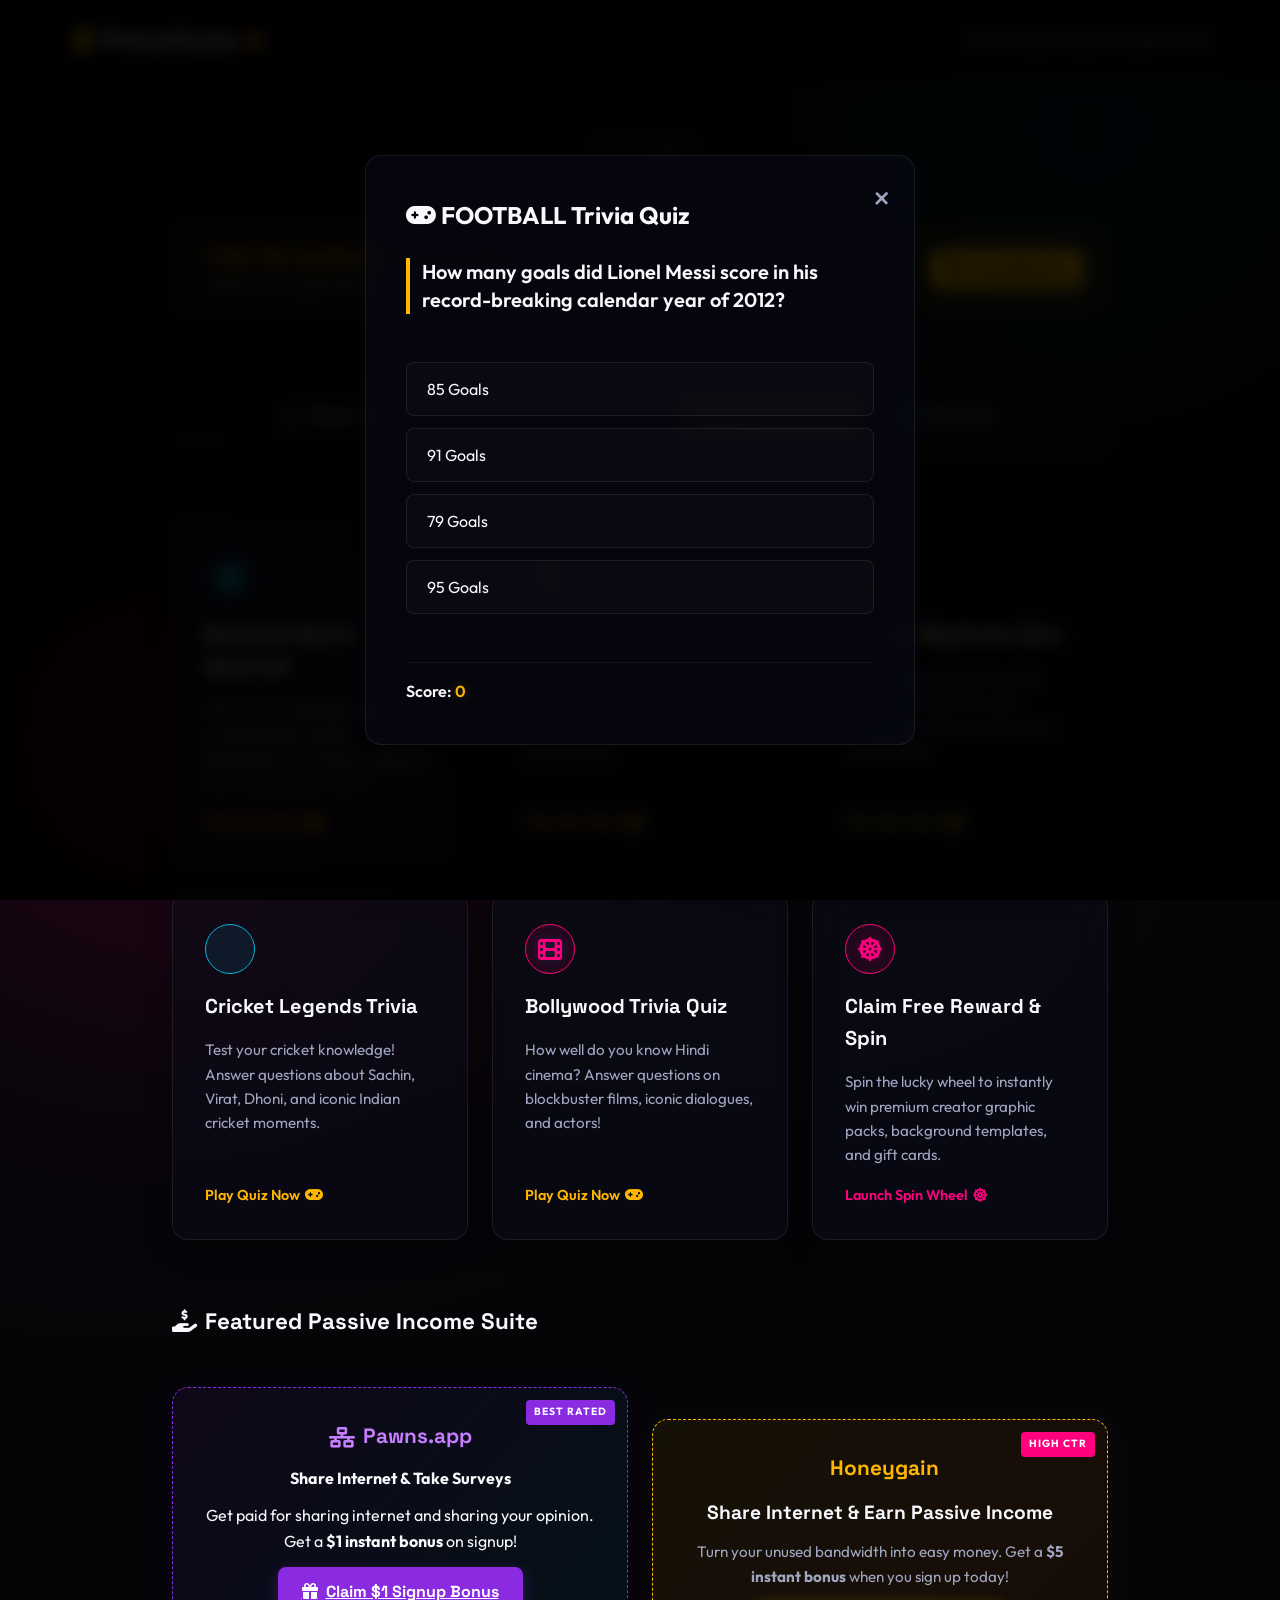
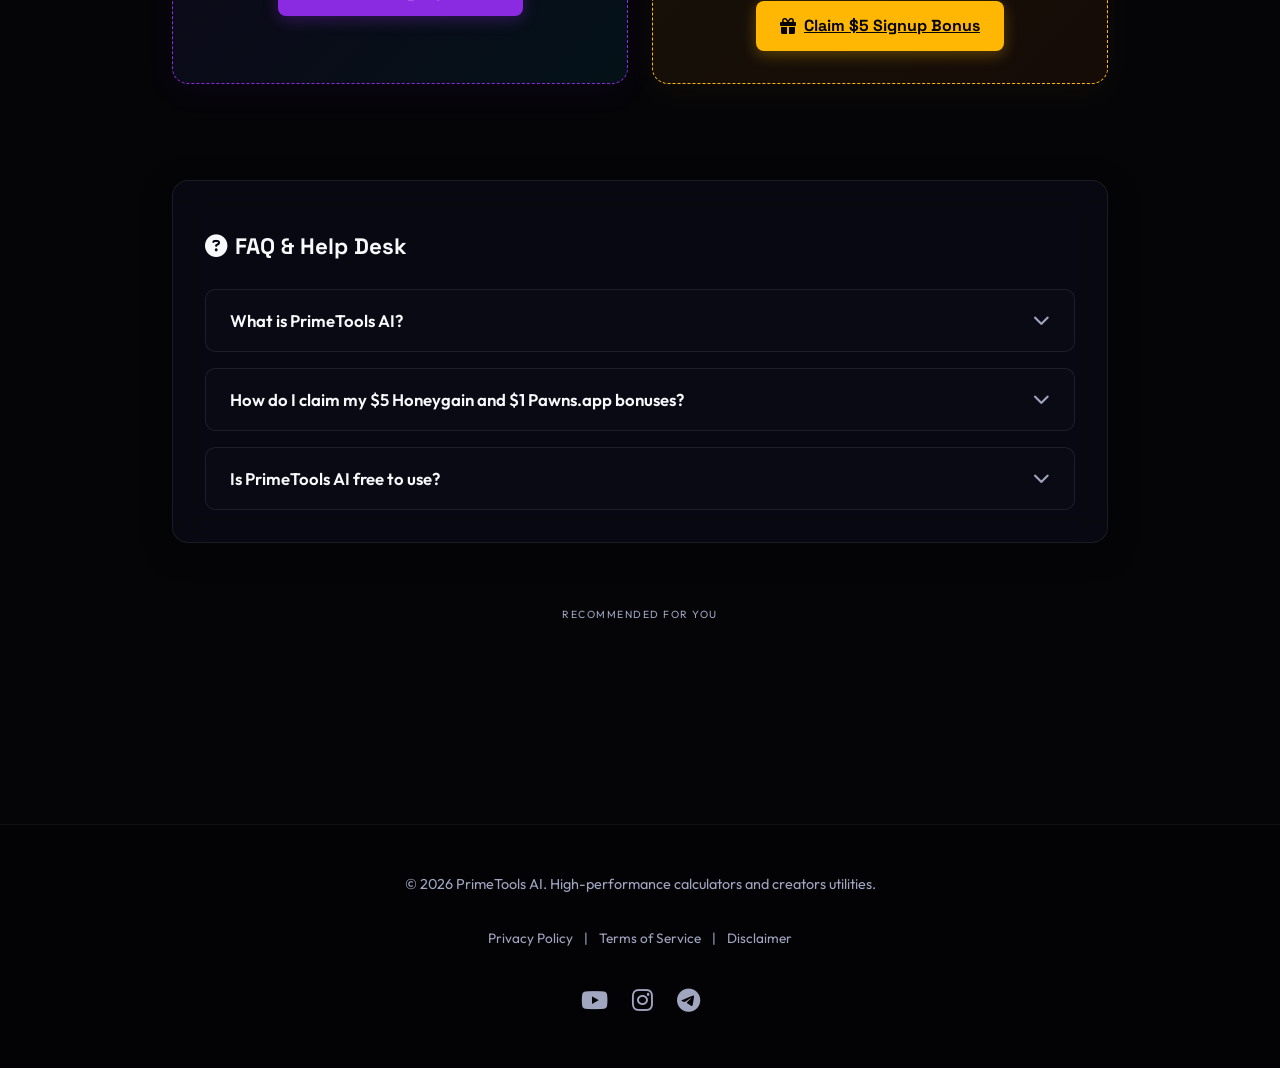
<file: index.html>
<!DOCTYPE html>
<html lang="en">
<head>
  <meta charset="UTF-8">
  <meta name="viewport" content="width=device-width, initial-scale=1.0">
  <title>PrimeTools AI - Wealth Calculators, AI Creator Tools & Quizzes</title>
  <meta name="description" content="Calculate your future investments, generate viral social media content, and test your knowledge with interactive trivia quizzes.">
  <!-- Google Fonts -->
  <link rel="preconnect" href="https://fonts.googleapis.com">
  <link rel="preconnect" href="https://fonts.gstatic.com" crossorigin>
  <link href="https://fonts.googleapis.com/css2?family=Outfit:wght@400;500;600;700;800&family=Space+Grotesk:wght@400;500;600;700&display=swap" rel="stylesheet">
  <!-- Icons -->
  <link rel="stylesheet" href="https://cdnjs.cloudflare.com/ajax/libs/font-awesome/6.4.0/css/all.min.css">
  <link rel="stylesheet" href="style.css">
</head>
<body>

  <!-- Neon Glowing Background Shapes -->
  <div class="neon-glow glow-blue"></div>
  <div class="neon-glow glow-pink"></div>
  <div class="neon-glow glow-amber"></div>

  <!-- Sticky Side Banners (Left & Right) -->
  <div class="sticky-ad-left">
    <span class="adsterra-badge">AD</span>
    <div class="side-ad-wrapper">
      <script>
        atOptions = {
          'key' : '234349c661143684049f8d5091c6eefd',
          'format' : 'iframe',
          'height' : 90,
          'width' : 728,
          'params' : {}
        };
      </script>
      <script src="https://www.highperformanceformat.com/234349c661143684049f8d5091c6eefd/invoke.js"></script>
    </div>
  </div>
  <div class="sticky-ad-right">
    <span class="adsterra-badge">AD</span>
    <div class="side-ad-wrapper">
      <script>
        atOptions = {
          'key' : '234349c661143684049f8d5091c6eefd',
          'format' : 'iframe',
          'height' : 90,
          'width' : 728,
          'params' : {}
        };
      </script>
      <script src="https://www.highperformanceformat.com/234349c661143684049f8d5091c6eefd/invoke.js"></script>
    </div>
  </div>

  <!-- Header -->
  <header>
    <div class="header-container">
      <div class="logo">
        <i class="fa-solid fa-bolt logo-spark"></i>
        <span>PrimeTools <span class="accent-text">AI</span></span>
      </div>
      <div class="header-tagline">The Ultimate Creator & Wealth Toolkit</div>
    </div>
  </header>

  <main class="main-container">

    <!-- Adsterra Leaderboard Banner (728x90) -->
    <div class="adsterra-banner-slot" style="margin-bottom: 1rem;">
      <span class="adsterra-badge">ADVERTISEMENT</span>
      <div style="text-align: center; width: 100%; overflow: hidden;">
        <script>
          atOptions = {
            'key' : '234349c661143684049f8d5091c6eefd',
            'format' : 'iframe',
            'height' : 90,
            'width' : 728,
            'params' : {}
          };
        </script>
        <script src="https://www.highperformanceformat.com/234349c661143684049f8d5091c6eefd/invoke.js"></script>
      </div>
    </div>

    <!-- Honeygain Premium Leaderboard Banner -->
    <div class="honeygain-leaderboard">
      <div class="hg-leaderboard-content">
        <div class="hg-lb-left">
          <i class="fa-solid fa-bee hg-bee-icon" style="color: var(--accent-gold); font-size: 1.5rem;"></i>
          <div>
            <h3>Start Earning Passive Income Today</h3>
            <p>Share your unused internet with Honeygain & get paid automatically.</p>
          </div>
        </div>
        <a href="https://join.honeygain.com/YASHDBFA19" target="_blank" class="btn btn-honeygain btn-sm">
          <i class="fa-solid fa-gift"></i> Claim $5 Bonus
        </a>
      </div>
    </div>

    <!-- Interactive Navigation Tabs -->
    <div class="tabs-container">
      <button class="tab-btn active" onclick="switchTab('wealth')">
        <i class="fa-solid fa-chart-line"></i> Wealth Planners
      </button>
      <button class="tab-btn" onclick="switchTab('creator')">
        <i class="fa-solid fa-wand-magic-sparkles"></i> AI Creator Tools
      </button>
      <button class="tab-btn" onclick="switchTab('quizzes')">
        <i class="fa-solid fa-gamepad"></i> Trivia Quizzes
      </button>
      <button class="tab-btn" onclick="switchTab('fifa')">
        <i class="fa-solid fa-futbol"></i> FIFA Zone
      </button>
    </div>

    <!-- TAB CONTENT: WEALTH PLANNERS -->
    <div id="wealth-tab" class="tab-content active">
      <!-- Tab Banner Ad (728x90) -->
      <div class="adsterra-tab-banner" style="margin-bottom: 1.5rem; text-align: center;">
        <script>
          atOptions = {
            'key' : '234349c661143684049f8d5091c6eefd',
            'format' : 'iframe',
            'height' : 90,
            'width' : 728,
            'params' : {}
          };
        </script>
        <script src="https://www.highperformanceformat.com/234349c661143684049f8d5091c6eefd/invoke.js"></script>
      </div>

      <!-- SIP Calculator Card (Placed inside its own column setup) -->
      <div class="grid-two-cols" style="margin-bottom: 2rem;">
        <div class="glass-card tool-card">
          <div class="card-header">
            <h3><i class="fa-solid fa-sack-dollar"></i> SIP Investment Calculator</h3>
            <span class="badge badge-finance">High CPC</span>
          </div>
          <p class="tool-desc">Calculate the future wealth generated by your monthly mutual fund investments.</p>
          
          <div class="calculator-inputs">
            <div class="input-group">
              <label for="sip-monthly">Monthly Investment (₹)</label>
              <input type="number" id="sip-monthly" value="5000" min="500">
            </div>
            <div class="input-group">
              <label for="sip-rate">Expected Return Rate (% p.a.)</label>
              <input type="number" id="sip-rate" value="12" min="1" max="30">
            </div>
            <div class="input-group">
              <label for="sip-years">Time Period (Years)</label>
              <input type="number" id="sip-years" value="10" min="1" max="40">
            </div>
            <button class="btn btn-primary" onclick="calculateSIP()">Calculate Wealth</button>
          </div>

          <div class="calculator-results" id="sip-results" style="display: none;">
            <div class="result-row">
              <span>Invested Amount:</span>
              <span id="res-sip-invested" class="res-value">₹0</span>
            </div>
            <div class="result-row">
              <span>Estimated Returns:</span>
              <span id="res-sip-returns" class="res-value return-gain">₹0</span>
            </div>
            <div class="result-row total-wealth-row">
              <span>Total Future Value:</span>
              <span id="res-sip-total" class="res-value highlight-gold">₹0</span>
            </div>
          </div>
        </div>

        <!-- Ad Slot: Mid Calculator Inline Ad 1 (728x90) -->
        <div style="display: flex; flex-direction: column; align-items: center; justify-content: center; gap: 0.4rem; overflow: hidden; max-height: 250px;">
          <span class="adsterra-badge">ADVERTISEMENT</span>
          <div class="adsterra-tab-banner" style="margin: 0; text-align: center;">
            <script>
              atOptions = {
                'key' : '234349c661143684049f8d5091c6eefd',
                'format' : 'iframe',
                'height' : 90,
                'width' : 728,
                'params' : {}
              };
            </script>
            <script src="https://www.highperformanceformat.com/234349c661143684049f8d5091c6eefd/invoke.js"></script>
          </div>
        </div>
      </div>

      <!-- Ad Slot: Mid Calculator Inline Ad 2 (728x90) -->
      <div style="display: flex; flex-direction: column; align-items: center; justify-content: center; gap: 0.4rem; overflow: hidden; margin-bottom: 2rem; max-height: 250px;">
        <span class="adsterra-badge">ADVERTISEMENT</span>
        <div class="adsterra-tab-banner" style="margin: 0; text-align: center;">
          <script>
            atOptions = {
              'key' : '234349c661143684049f8d5091c6eefd',
              'format' : 'iframe',
              'height' : 90,
              'width' : 728,
              'params' : {}
            };
          </script>
          <script src="https://www.highperformanceformat.com/234349c661143684049f8d5091c6eefd/invoke.js"></script>
        </div>
      </div>

      <div class="grid-two-cols">
        <!-- Ad Slot: Pre Compound Interest Card Left-Placeholder (728x90) -->
        <div style="display: flex; flex-direction: column; align-items: center; justify-content: center; gap: 0.4rem; overflow: hidden; max-height: 250px;">
          <span class="adsterra-badge">ADVERTISEMENT</span>
          <div class="adsterra-tab-banner" style="margin: 0; text-align: center;">
            <script>
              atOptions = {
                'key' : '234349c661143684049f8d5091c6eefd',
                'format' : 'iframe',
                'height' : 90,
                'width' : 728,
                'params' : {}
              };
            </script>
            <script src="https://www.highperformanceformat.com/234349c661143684049f8d5091c6eefd/invoke.js"></script>
          </div>
        </div>

        <!-- Compound Interest Calculator Card -->
        <div class="glass-card tool-card">
          <div class="card-header">
            <h3><i class="fa-solid fa-percent"></i> Compound Interest Calculator</h3>
            <span class="badge badge-finance">Finance</span>
          </div>
          <p class="tool-desc">Find out how compounding makes your savings grow exponentially over time.</p>

          <div class="calculator-inputs">
            <div class="input-group">
              <label for="ci-principal">Principal Amount (₹)</label>
              <input type="number" id="ci-principal" value="10000" min="100">
            </div>
            <div class="input-group">
              <label for="ci-rate">Interest Rate (% p.a.)</label>
              <input type="number" id="ci-rate" value="8" min="1" max="30">
            </div>
            <div class="input-group">
              <label for="ci-years">Compounding Period (Years)</label>
              <input type="number" id="ci-years" value="5" min="1" max="50">
            </div>
            <button class="btn btn-primary" onclick="calculateCI()">Calculate Interest</button>
          </div>

          <div class="calculator-results" id="ci-results" style="display: none;">
            <div class="result-row">
              <span>Initial Principal:</span>
              <span id="res-ci-principal" class="res-value">₹0</span>
            </div>
            <div class="result-row">
              <span>Interest Earned:</span>
              <span id="res-ci-earned" class="res-value return-gain">₹0</span>
            </div>
            <div class="result-row total-wealth-row">
              <span>Total Maturity Value:</span>
              <span id="res-ci-total" class="res-value highlight-cyan">₹0</span>
            </div>
          </div>
        </div>
      </div>

      <!-- EMI Calculator -->
      <div class="grid-two-cols" style="margin-bottom: 2rem; margin-top: 2rem;">
        <div class="glass-card tool-card">
          <div class="card-header">
            <h3><i class="fa-solid fa-building-columns"></i> EMI Loan Calculator</h3>
            <span class="badge badge-finance">High CPC</span>
          </div>
          <p class="tool-desc">Calculate your monthly EMI for home, car or personal loans easily.</p>
          <div class="calculator-inputs">
            <div class="input-group">
              <label for="emi-amount">Loan Amount (₹)</label>
              <input type="number" id="emi-amount" value="500000" min="1000">
            </div>
            <div class="input-group">
              <label for="emi-rate">Interest Rate (% p.a.)</label>
              <input type="number" id="emi-rate" value="8.5" min="1" max="30" step="0.1">
            </div>
            <div class="input-group">
              <label for="emi-tenure">Loan Tenure (Years)</label>
              <input type="number" id="emi-tenure" value="5" min="1" max="30">
            </div>
            <button class="btn btn-primary" onclick="calculateEMI()">Calculate EMI</button>
          </div>
          <div class="calculator-results" id="emi-results" style="display: none;">
            <div class="result-row">
              <span>Monthly EMI:</span>
              <span id="res-emi-monthly" class="res-value highlight-gold">₹0</span>
            </div>
            <div class="result-row">
              <span>Total Interest:</span>
              <span id="res-emi-interest" class="res-value return-gain">₹0</span>
            </div>
            <div class="result-row total-wealth-row">
              <span>Total Payment:</span>
              <span id="res-emi-total" class="res-value highlight-cyan">₹0</span>
            </div>
          </div>
        </div>

        <!-- Gold Investment Calculator -->
        <div class="glass-card tool-card">
          <div class="card-header">
            <h3><i class="fa-solid fa-coins"></i> Gold Investment Calculator</h3>
            <span class="badge badge-finance">Finance</span>
          </div>
          <p class="tool-desc">Calculate the current value and projected returns of your gold investments.</p>
          <div class="calculator-inputs">
            <div class="input-group">
              <label for="gold-grams">Gold Quantity (Grams)</label>
              <input type="number" id="gold-grams" value="10" min="0.1" step="0.1">
            </div>
            <div class="input-group">
              <label for="gold-buy-price">Purchase Price (₹/gram)</label>
              <input type="number" id="gold-buy-price" value="5500" min="100">
            </div>
            <div class="input-group">
              <label for="gold-years">Holding Period (Years)</label>
              <input type="number" id="gold-years" value="5" min="1" max="50">
            </div>
            <button class="btn btn-primary" onclick="calculateGold()">Calculate Gold Returns</button>
          </div>
          <div class="calculator-results" id="gold-results" style="display: none;">
            <div class="result-row">
              <span>Investment Cost:</span>
              <span id="res-gold-invested" class="res-value">₹0</span>
            </div>
            <div class="result-row">
              <span>Current Market Value:</span>
              <span id="res-gold-current" class="res-value highlight-gold">₹0</span>
            </div>
            <div class="result-row total-wealth-row">
              <span>Estimated Future Value:</span>
              <span id="res-gold-future" class="res-value return-gain">₹0</span>
            </div>
          </div>
        </div>
      </div>
    </div>

    <!-- TAB CONTENT: AI CREATOR TOOLS -->
    <div id="creator-tab" class="tab-content">
      <!-- Tab Banner Ad (728x90) -->
      <div class="adsterra-tab-banner" style="margin-bottom: 1.5rem; text-align: center;">
        <script>
          atOptions = {
            'key' : '234349c661143684049f8d5091c6eefd',
            'format' : 'iframe',
            'height' : 90,
            'width' : 728,
            'params' : {}
          };
        </script>
        <script src="https://www.highperformanceformat.com/234349c661143684049f8d5091c6eefd/invoke.js"></script>
      </div>

      <div class="grid-two-cols">
        <!-- Title & Hooks Generator -->
        <div class="glass-card tool-card">
          <div class="card-header">
            <h3><i class="fa-solid fa-heading"></i> Viral Title & Hook Generator</h3>
            <span class="badge badge-ai">AI Utility</span>
          </div>
          <p class="tool-desc">Input a topic to instantly generate high-CTR clickbaity titles and hook statements.</p>
          
          <div class="input-group">
            <label for="creator-topic">Video Topic / Concept</label>
            <input type="text" id="creator-topic" placeholder="e.g. why Nokia failed, secret space discovery">
          </div>
          <button class="btn btn-primary" onclick="generateTitles()">Generate Titles & Hooks</button>

          <div class="ai-output-box" id="title-output" style="display: none;">
            <h4>Generated Title Options (High CTR):</h4>
            <ul class="options-list" id="generated-titles-list"></ul>
            <h4 style="margin-top: 1rem;">Opening Hook Sentences:</h4>
            <ul class="options-list" id="generated-hooks-list"></ul>
          </div>
        </div>

        <!-- Tags & Hashtags Generator -->
        <div class="glass-card tool-card">
          <div class="card-header">
            <h3><i class="fa-solid fa-hashtag"></i> Hashtag & SEO Tag Generator</h3>
            <span class="badge badge-ai">YouTube SEO</span>
          </div>
          <p class="tool-desc">Boost your search rankings with highly relevant SEO tags and viral social hashtags.</p>

          <div class="input-group">
            <label for="creator-niche">Video Niche / Category</label>
            <select id="creator-niche">
              <option value="business">Business Failures & Case Studies</option>
              <option value="football">Football History & Facts</option>
              <option value="space">Space & Cosmic Mysteries</option>
              <option value="conspiracy">Conspiracies & Secret History</option>
            </select>
          </div>
          <button class="btn btn-primary" onclick="generateTags()">Generate SEO Tags</button>

          <div class="ai-output-box" id="tags-output" style="display: none;">
            <h4>Viral Hashtags:</h4>
            <div id="hashtags-list" class="tags-badge-container"></div>
            <h4 style="margin-top: 1rem;">SEO Search Tags:</h4>
            <div id="seotags-list" class="tags-badge-container"></div>
            <button class="btn btn-secondary btn-sm" style="margin-top: 1rem;" onclick="copyAllTags()"><i class="fa-solid fa-copy"></i> Copy All Tags</button>
          </div>
        </div>
      </div>

      <!-- Channel Name Generator + Bio Generator -->
      <div class="grid-two-cols" style="margin-top: 2rem;">
        <!-- YouTube Channel Name Generator -->
        <div class="glass-card tool-card">
          <div class="card-header">
            <h3><i class="fa-brands fa-youtube"></i> YouTube Channel Name Generator</h3>
            <span class="badge badge-ai">Creator</span>
          </div>
          <p class="tool-desc">Generate unique and catchy YouTube channel names based on your niche and style.</p>
          <div class="input-group" style="margin-bottom: 1rem;">
            <label for="channel-niche">Channel Niche</label>
            <select id="channel-niche">
              <option value="motivation">Motivation & Self Help</option>
              <option value="tech">Tech & Gadgets</option>
              <option value="finance">Finance & Investing</option>
              <option value="gaming">Gaming & Esports</option>
              <option value="cricket">Cricket & Sports</option>
              <option value="cooking">Food & Cooking</option>
              <option value="travel">Travel & Vlog</option>
              <option value="devotional">Devotional & Spiritual</option>
            </select>
          </div>
          <button class="btn btn-primary" onclick="generateChannelNames()">Generate Channel Names</button>
          <div class="ai-output-box" id="channel-output" style="display: none; margin-top: 1rem;">
            <h4>Suggested Channel Names:</h4>
            <ul class="options-list" id="channel-names-list"></ul>
          </div>
        </div>

        <!-- Bio Generator -->
        <div class="glass-card tool-card">
          <div class="card-header">
            <h3><i class="fa-brands fa-instagram"></i> Instagram / YouTube Bio Generator</h3>
            <span class="badge badge-ai">Creator</span>
          </div>
          <p class="tool-desc">Generate a professional and engaging bio for your social media profiles.</p>
          <div class="calculator-inputs">
            <div class="input-group">
              <label for="bio-name">Your Name / Channel Name</label>
              <input type="text" id="bio-name" placeholder="e.g. Yash Tech">
            </div>
            <div class="input-group">
              <label for="bio-type">Profile Type</label>
              <select id="bio-type">
                <option value="youtuber">YouTube Creator</option>
                <option value="influencer">Instagram Influencer</option>
                <option value="trader">Stock Market Trader</option>
                <option value="motivator">Motivational Speaker</option>
                <option value="cricketer">Cricket Fan Page</option>
              </select>
            </div>
            <button class="btn btn-primary" onclick="generateBio()">Generate Bio</button>
          </div>
          <div class="ai-output-box" id="bio-output" style="display: none; margin-top: 1rem;">
            <h4>Your Bio (Click to Copy):</h4>
            <ul class="options-list" id="bio-list"></ul>
          </div>
        </div>
      </div>
    </div>

    <!-- TAB CONTENT: TRIVIA QUIZZES -->
    <div id="quizzes-tab" class="tab-content">
      <!-- Tab Banner Ad (728x90) -->
      <div class="adsterra-tab-banner" style="margin-bottom: 1.5rem; text-align: center;">
        <script>
          atOptions = {
            'key' : '234349c661143684049f8d5091c6eefd',
            'format' : 'iframe',
            'height' : 90,
            'width' : 728,
            'params' : {}
          };
        </script>
        <script src="https://www.highperformanceformat.com/234349c661143684049f8d5091c6eefd/invoke.js"></script>
      </div>

      <div class="kathas-grid">
        <!-- Quiz 1 -->
        <div class="glass-card katha-item" onclick="startQuiz('business')">
          <div class="katha-icon"><i class="fa-solid fa-briefcase"></i></div>
          <h3>Business Giants Downfall</h3>
          <p>Test your knowledge on why companies like Kodak, Blockbuster, and Yahoo collapsed. How much do you know?</p>
          <span class="read-more">Play Quiz Now <i class="fa-solid fa-gamepad"></i></span>
        </div>
        <!-- Quiz 2 -->
        <div class="glass-card katha-item" onclick="startQuiz('football')">
          <div class="katha-icon"><i class="fa-solid fa-circle-play"></i></div>
          <h3>Football Legends Trivia</h3>
          <p>Think you are a football expert? Answer questions about Messi, Ronaldo, Pele, and iconic World Cup matches.</p>
          <span class="read-more">Play Quiz Now <i class="fa-solid fa-gamepad"></i></span>
        </div>
        <!-- Quiz 3 -->
        <div class="glass-card katha-item" onclick="startQuiz('space')">
          <div class="katha-icon"><i class="fa-solid fa-meteor"></i></div>
          <h3>Cosmic Mysteries Quiz</h3>
          <p>Unravel the secrets of parallel universes, black holes, and mysterious cosmic events in this celestial test.</p>
          <span class="read-more">Play Quiz Now <i class="fa-solid fa-gamepad"></i></span>
        </div>
        <!-- Cricket Quiz Card -->
        <div class="glass-card katha-item" onclick="startQuiz('cricket')">
          <div class="katha-icon" style="background: rgba(0,180,216,0.1); border-color: var(--accent-blue); color: var(--accent-blue);"><i class="fa-solid fa-cricket-bat-ball"></i></div>
          <h3>Cricket Legends Trivia</h3>
          <p>Test your cricket knowledge! Answer questions about Sachin, Virat, Dhoni, and iconic Indian cricket moments.</p>
          <span class="read-more">Play Quiz Now <i class="fa-solid fa-gamepad"></i></span>
        </div>
        <!-- Bollywood Quiz Card -->
        <div class="glass-card katha-item" onclick="startQuiz('bollywood')">
          <div class="katha-icon" style="background: rgba(255,0,127,0.1); border-color: var(--accent-pink); color: var(--accent-pink);"><i class="fa-solid fa-film"></i></div>
          <h3>Bollywood Trivia Quiz</h3>
          <p>How well do you know Hindi cinema? Answer questions on blockbuster films, iconic dialogues, and actors!</p>
          <span class="read-more">Play Quiz Now <i class="fa-solid fa-gamepad"></i></span>
        </div>
        <!-- Smartlink Reward Offer Card (High CTR Spin Wheel integration) -->
        <div class="glass-card katha-item" onclick="openSpinWheel()">
          <div class="katha-icon" style="background: rgba(255, 0, 127, 0.1); border-color: var(--accent-pink); color: var(--accent-pink); text-shadow: 0 0 8px var(--glow-pink);">
            <i class="fa-solid fa-dharmachakra fa-spin" style="animation: fa-spin 8s linear infinite;"></i>
          </div>
          <h3>Claim Free Reward & Spin</h3>
          <p>Spin the lucky wheel to instantly win premium creator graphic packs, background templates, and gift cards.</p>
          <span class="read-more" style="color: var(--accent-pink);">Launch Spin Wheel <i class="fa-solid fa-dharmachakra"></i></span>
        </div>
      </div>
    </div>

    <!-- Passive Income Zone (Honeygain & Pawns.app Grid) -->
    <h3 class="section-title"><i class="fa-solid fa-hand-holding-dollar"></i> Featured Passive Income Suite</h3>
    <div class="passive-grid">
      <!-- Pawns.app Premium Affiliate Ad Card -->
      <div class="pawns-ad-card">
        <div class="hg-badge pawns-badge">BEST RATED</div>
        <div class="hg-content">
          <div class="hg-logo-sec pawns-logo-sec">
            <i class="fa-solid fa-network-wired pawns-icon"></i>
            <span>Pawns.app</span>
          </div>
          <h4>Share Internet & Take Surveys</h4>
          <p>Get paid for sharing internet and sharing your opinion. Get a <strong>$1 instant bonus</strong> on signup!</p>
          <a href="https://pawns.app/?r=19926794" target="_blank" class="btn btn-pawns">
            <i class="fa-solid fa-gift"></i> Claim $1 Signup Bonus
          </a>
        </div>
      </div>

      <!-- Honeygain Premium Affiliate Ad Card -->
      <div class="honeygain-ad-card">
        <div class="hg-badge">HIGH CTR</div>
        <div class="hg-content">
          <div class="hg-logo-sec">
            <i class="fa-solid fa-bee hg-bee-icon"></i>
            <span>Honeygain</span>
          </div>
          <h4>Share Internet & Earn Passive Income</h4>
          <p>Turn your unused bandwidth into easy money. Get a <strong>$5 instant bonus</strong> when you sign up today!</p>
          <a href="https://join.honeygain.com/YASHDBFA19" target="_blank" class="btn btn-honeygain">
            <i class="fa-solid fa-gift"></i> Claim $5 Signup Bonus
          </a>
        </div>
      </div>
    </div>

    <!-- Collapsible FAQ Accordion Section -->
    <div class="faq-container glass-card" style="margin-top: 3rem; padding: 2rem;">
      <h3 class="section-title" style="margin-bottom: 1.5rem;"><i class="fa-solid fa-circle-question"></i> FAQ & Help Desk</h3>
      <div class="faq-accordion">
        <div class="faq-item">
          <button class="faq-toggle" onclick="toggleFaq(this)">
            <span>What is PrimeTools AI?</span> <i class="fa-solid fa-chevron-down"></i>
          </button>
          <div class="faq-content">
            <p>PrimeTools AI is a premium hub for content creators and retail investors. We provide high-accuracy SIP and Compound Interest planners, SEO title/hook generators, and engaging trivia quizzes to boost user engagement.</p>
          </div>
        </div>
        <div class="faq-item">
          <button class="faq-toggle" onclick="toggleFaq(this)">
            <span>How do I claim my $5 Honeygain and $1 Pawns.app bonuses?</span> <i class="fa-solid fa-chevron-down"></i>
          </button>
          <div class="faq-content">
            <p>Simply scroll to the "Featured Passive Income Suite" at the bottom of the page, click the respective buttons ("Claim $5 Signup Bonus" or "Claim $1 Signup Bonus"), and sign up. The bonus rewards will be credited directly to your platform dashboard accounts instantly.</p>
          </div>
        </div>
        <div class="faq-item">
          <button class="faq-toggle" onclick="toggleFaq(this)">
            <span>Is PrimeTools AI free to use?</span> <i class="fa-solid fa-chevron-down"></i>
          </button>
          <div class="faq-content">
            <p>Yes, all wealth planners, tag builders, and trivia quiz systems on PrimeTools AI are 100% free of charge and require no subscription or signups.</p>
          </div>
        </div>
      </div>
    </div>

    <!-- Adsterra Native Banner -->
    <div class="adsterra-banner-slot">
      <span class="adsterra-badge">RECOMMENDED FOR YOU</span>
      <div style="width:100%; min-height:90px; padding: 1rem 0;">
        <script async="async" data-cfasync="false" src="https://pl29785603.effectivecpmnetwork.com/966409292fb639722bff7c995567f89d/invoke.js"></script>
        <div id="container-966409292fb639722bff7c995567f89d"></div>
      </div>
    </div>

    <!-- TAB CONTENT: FIFA ZONE -->
    <div id="fifa-tab" class="tab-content">
      <!-- Tab Banner Ad -->
      <div class="adsterra-tab-banner" style="margin-bottom: 1.5rem; text-align: center;">
        <script>
          atOptions = {
            'key' : '234349c661143684049f8d5091c6eefd',
            'format' : 'iframe',
            'height' : 90,
            'width' : 728,
            'params' : {}
          };
        </script>
        <script src="https://www.highperformanceformat.com/234349c661143684049f8d5091c6eefd/invoke.js"></script>
      </div>

      <!-- Player Comparator -->
      <div class="glass-card tool-card" style="margin-bottom: 2rem;">
        <div class="card-header">
          <h3><i class="fa-solid fa-futbol"></i> Football Legends Stats Comparator</h3>
          <span class="badge badge-ai">FIFA Zone</span>
        </div>
        <p class="tool-desc">Compare career statistics of football's greatest players side-by-side.</p>
        <div class="grid-two-cols" style="margin-top: 1rem;">
          <div class="input-group">
            <label for="player1-select">Player 1</label>
            <select id="player1-select">
              <option value="messi">Lionel Messi</option>
              <option value="ronaldo">Cristiano Ronaldo</option>
              <option value="mbappe">Kylian Mbappe</option>
              <option value="neymar">Neymar Jr</option>
              <option value="pele">Pele</option>
              <option value="maradona">Diego Maradona</option>
            </select>
          </div>
          <div class="input-group">
            <label for="player2-select">Player 2</label>
            <select id="player2-select">
              <option value="ronaldo">Cristiano Ronaldo</option>
              <option value="messi">Lionel Messi</option>
              <option value="mbappe">Kylian Mbappe</option>
              <option value="neymar">Neymar Jr</option>
              <option value="pele">Pele</option>
              <option value="maradona">Diego Maradona</option>
            </select>
          </div>
        </div>
        <button class="btn btn-primary" style="margin-top: 1rem;" onclick="compareFootballPlayers()">Compare Players</button>
        <div id="player-comparison-results" style="display:none; margin-top: 1.5rem;">
          <div class="grid-two-cols" id="player-stats-grid" style="gap: 1rem;"></div>
        </div>
      </div>

      <!-- Score Predictor Game -->
      <div class="glass-card tool-card" style="margin-bottom: 2rem;">
        <div class="card-header">
          <h3><i class="fa-solid fa-bullseye"></i> Match Score Predictor</h3>
          <span class="badge badge-ai">Fun Game</span>
        </div>
        <p class="tool-desc">Select two teams and predict the final match score to test your football intuition!</p>
        <div class="grid-two-cols" style="margin-top: 1rem;">
          <div class="input-group">
            <label for="team1-select">Home Team</label>
            <select id="team1-select">
              <option value="Brazil">🇧🇷 Brazil</option>
              <option value="Argentina">🇦🇷 Argentina</option>
              <option value="France">🇫🇷 France</option>
              <option value="Germany">🇩🇪 Germany</option>
              <option value="England">🏴󠁧󠁢󠁥󠁮󠁧󠁿 England</option>
              <option value="Spain">🇪🇸 Spain</option>
              <option value="Portugal">🇵🇹 Portugal</option>
              <option value="Italy">🇮🇹 Italy</option>
              <option value="India">🇮🇳 India</option>
            </select>
          </div>
          <div class="input-group">
            <label for="team2-select">Away Team</label>
            <select id="team2-select">
              <option value="Argentina">🇦🇷 Argentina</option>
              <option value="Brazil">🇧🇷 Brazil</option>
              <option value="France">🇫🇷 France</option>
              <option value="Germany">🇩🇪 Germany</option>
              <option value="England">🏴󠁧󠁢󠁥󠁮󠁧󠁿 England</option>
              <option value="Spain">🇪🇸 Spain</option>
              <option value="Portugal">🇵🇹 Portugal</option>
              <option value="Italy">🇮🇹 Italy</option>
              <option value="India">🇮🇳 India</option>
            </select>
          </div>
        </div>
        <button class="btn btn-primary" style="margin-top: 1rem; background: linear-gradient(135deg, #00b4d8, #0077b6);" onclick="predictMatchScore()">🎯 Predict Match Score</button>
        <div class="calculator-results" id="score-predictor-results" style="display:none; margin-top: 1.5rem; text-align: center; flex-direction: column; gap: 1rem;">
          <div id="score-display" style="font-size: 2.5rem; font-weight: 800; color: var(--accent-gold); text-shadow: 0 0 15px rgba(255,183,3,0.4);"></div>
          <p id="score-analysis" style="color: var(--text-secondary); font-size: 0.95rem;"></p>
        </div>
      </div>
    </div>

  </main>

  <!-- Footer -->
  <footer>
    <div class="footer-content">
      <p>&copy; 2026 PrimeTools AI. High-performance calculators and creators utilities.</p>
      <div class="footer-legal-links" style="margin: 0.5rem 0; font-size: 0.85rem; color: var(--text-secondary);">
        <a href="javascript:void(0)" onclick="openModal('privacy-modal')" style="color: var(--text-secondary); text-decoration: none; margin: 0 0.5rem;">Privacy Policy</a> | 
        <a href="javascript:void(0)" onclick="openModal('terms-modal')" style="color: var(--text-secondary); text-decoration: none; margin: 0 0.5rem;">Terms of Service</a> |
        <a href="javascript:void(0)" onclick="openModal('disclaimer-modal')" style="color: var(--text-secondary); text-decoration: none; margin: 0 0.5rem;">Disclaimer</a>
      </div>
      <div class="social-links">
        <a href="#"><i class="fa-brands fa-youtube"></i></a>
        <a href="#"><i class="fa-brands fa-instagram"></i></a>
        <a href="#"><i class="fa-brands fa-telegram"></i></a>
      </div>
    </div>
  </footer>

  <!-- QUIZ INTERACTIVE MODAL -->
  <div id="quiz-modal" class="modal">
    <div class="glass-card modal-content">
      <span class="close-btn" onclick="closeQuizModal()">&times;</span>
      <h2 id="quiz-title"><i class="fa-solid fa-circle-question"></i> Trivia Question</h2>
      <div class="modal-body">
        <div id="quiz-question-box" class="quiz-question-text">Question goes here...</div>
        
        <!-- Answer Choices Grid -->
        <div class="choices-grid" id="quiz-choices-box"></div>
        
        <div class="quiz-footer">
          <div class="quiz-score-indicator">Score: <span id="quiz-current-score" class="highlight-gold">0</span></div>
          <button id="quiz-next-btn" class="btn btn-primary" style="display: none;" onclick="nextQuestion()">Next Question</button>
        </div>
      </div>
    </div>
  </div>

  <!-- PRIVACY POLICY MODAL -->
  <div id="privacy-modal" class="modal">
    <div class="glass-card modal-content">
      <span class="close-btn" onclick="closeModal('privacy-modal')">&times;</span>
      <h2><i class="fa-solid fa-user-shield"></i> Privacy Policy</h2>
      <div class="modal-body" style="font-size: 0.95rem; text-align: left; max-height: 50vh; overflow-y: auto; color: var(--text-secondary);">
        <p>Your privacy is important to us. This Privacy Policy explains how PrimeTools AI collects, uses, and safeguards your information when you visit our website.</p>
        <h4 style="margin-top: 1rem; color: var(--accent-gold);">Information Collection</h4>
        <p>We do not collect personal identifying information. We only use browser local storage to save your trivia scores locally. Third-party advertising networks (like Adsterra) may use cookies or device identifiers to serve personalized ads.</p>
        <h4 style="margin-top: 1rem; color: var(--accent-gold);">Third-Party Advertisers</h4>
        <p>We use third-party advertising companies to serve ads when you visit our website. These companies may use information about your visits to this and other websites in order to provide advertisements about goods and services of interest to you.</p>
      </div>
    </div>
  </div>

  <!-- TERMS OF SERVICE MODAL -->
  <div id="terms-modal" class="modal">
    <div class="glass-card modal-content">
      <span class="close-btn" onclick="closeModal('terms-modal')">&times;</span>
      <h2><i class="fa-solid fa-file-contract"></i> Terms of Service</h2>
      <div class="modal-body" style="font-size: 0.95rem; text-align: left; max-height: 50vh; overflow-y: auto; color: var(--text-secondary);">
        <p>By accessing or using PrimeTools AI, you agree to comply with and be bound by these Terms of Service.</p>
        <h4 style="margin-top: 1rem; color: var(--accent-gold);">Use of Services</h4>
        <p>You agree to use our calculators, creator utilities, and quizzes for personal, non-commercial purposes only. Any exploitation of security flaws or automation of calculator systems is prohibited.</p>
        <h4 style="margin-top: 1rem; color: var(--accent-gold);">Disclaimer of Warranties</h4>
        <p>The calculators and templates are provided "as-is". We do not guarantee financial success or viral growth using our systems. Investment calculations are estimates only.</p>
      </div>
    </div>
  </div>

  <!-- DISCLAIMER MODAL -->
  <div id="disclaimer-modal" class="modal">
    <div class="glass-card modal-content">
      <span class="close-btn" onclick="closeModal('disclaimer-modal')">&times;</span>
      <h2><i class="fa-solid fa-triangle-exclamation"></i> Financial Disclaimer</h2>
      <div class="modal-body" style="font-size: 0.95rem; text-align: left; max-height: 50vh; overflow-y: auto; color: var(--text-secondary);">
        <p><strong>IMPORTANT:</strong> All financial calculations, compounding estimations, and investment growth figures shown on PrimeTools AI are strictly for educational and illustrative purposes.</p>
        <p style="margin-top: 0.5rem;">We do not offer professional investment advice. Mutual funds and stock investments are subject to market risks. Please consult a certified financial advisor before making actual investments.</p>
      </div>
    </div>
  </div>

  <!-- SPIN WHEEL MODAL -->
  <div id="spin-modal" class="modal">
    <div class="glass-card modal-content" style="max-width: 480px; text-align: center;">
      <span class="close-btn" onclick="closeModal('spin-modal')">&times;</span>
      <h2><i class="fa-solid fa-dharmachakra"></i> Lucky Rewards Spin</h2>
      <div class="modal-body" style="align-items: center; gap: 1rem;">
        <p style="color: var(--text-secondary); font-size: 0.95rem;">Spin to claim premium creator graphic asset bundles, viral backgrounds, and cash referral rewards!</p>
        
        <!-- Spin Canvas Container -->
        <div class="wheel-container" style="position: relative; margin: 1.5rem 0; width: 260px; height: 260px;">
          <canvas id="wheel-canvas" width="260" height="260" style="border-radius: 50%; border: 4px solid var(--accent-pink); box-shadow: 0 0 20px var(--glow-pink); transition: transform 6s cubic-bezier(0.1, 0.8, 0.1, 1);"></style>
          <div class="wheel-pointer" style="position: absolute; top: -10px; left: 50%; transform: translateX(-50%); width: 0; height: 0; border-left: 15px solid transparent; border-right: 15px solid transparent; border-top: 25px solid var(--accent-pink); z-index: 10;"></div>
        </div>

        <button id="spin-btn" class="btn btn-primary" style="background: linear-gradient(135deg, var(--accent-pink), var(--accent-gold)); box-shadow: 0 4px 15px var(--glow-pink); width: 80%;" onclick="spinTheWheel()">TAP TO SPIN</button>
        
        <div id="spin-result-box" class="result-row highlight-gold" style="display: none; justify-content: center; font-size: 1.15rem; font-weight: 700; margin-top: 1rem; text-shadow: 0 0 8px rgba(255,183,3,0.4);">
          Result goes here...
        </div>
      </div>
    </div>
  </div>

  <script src="app.js"></script>
</body>
</html>
</file>
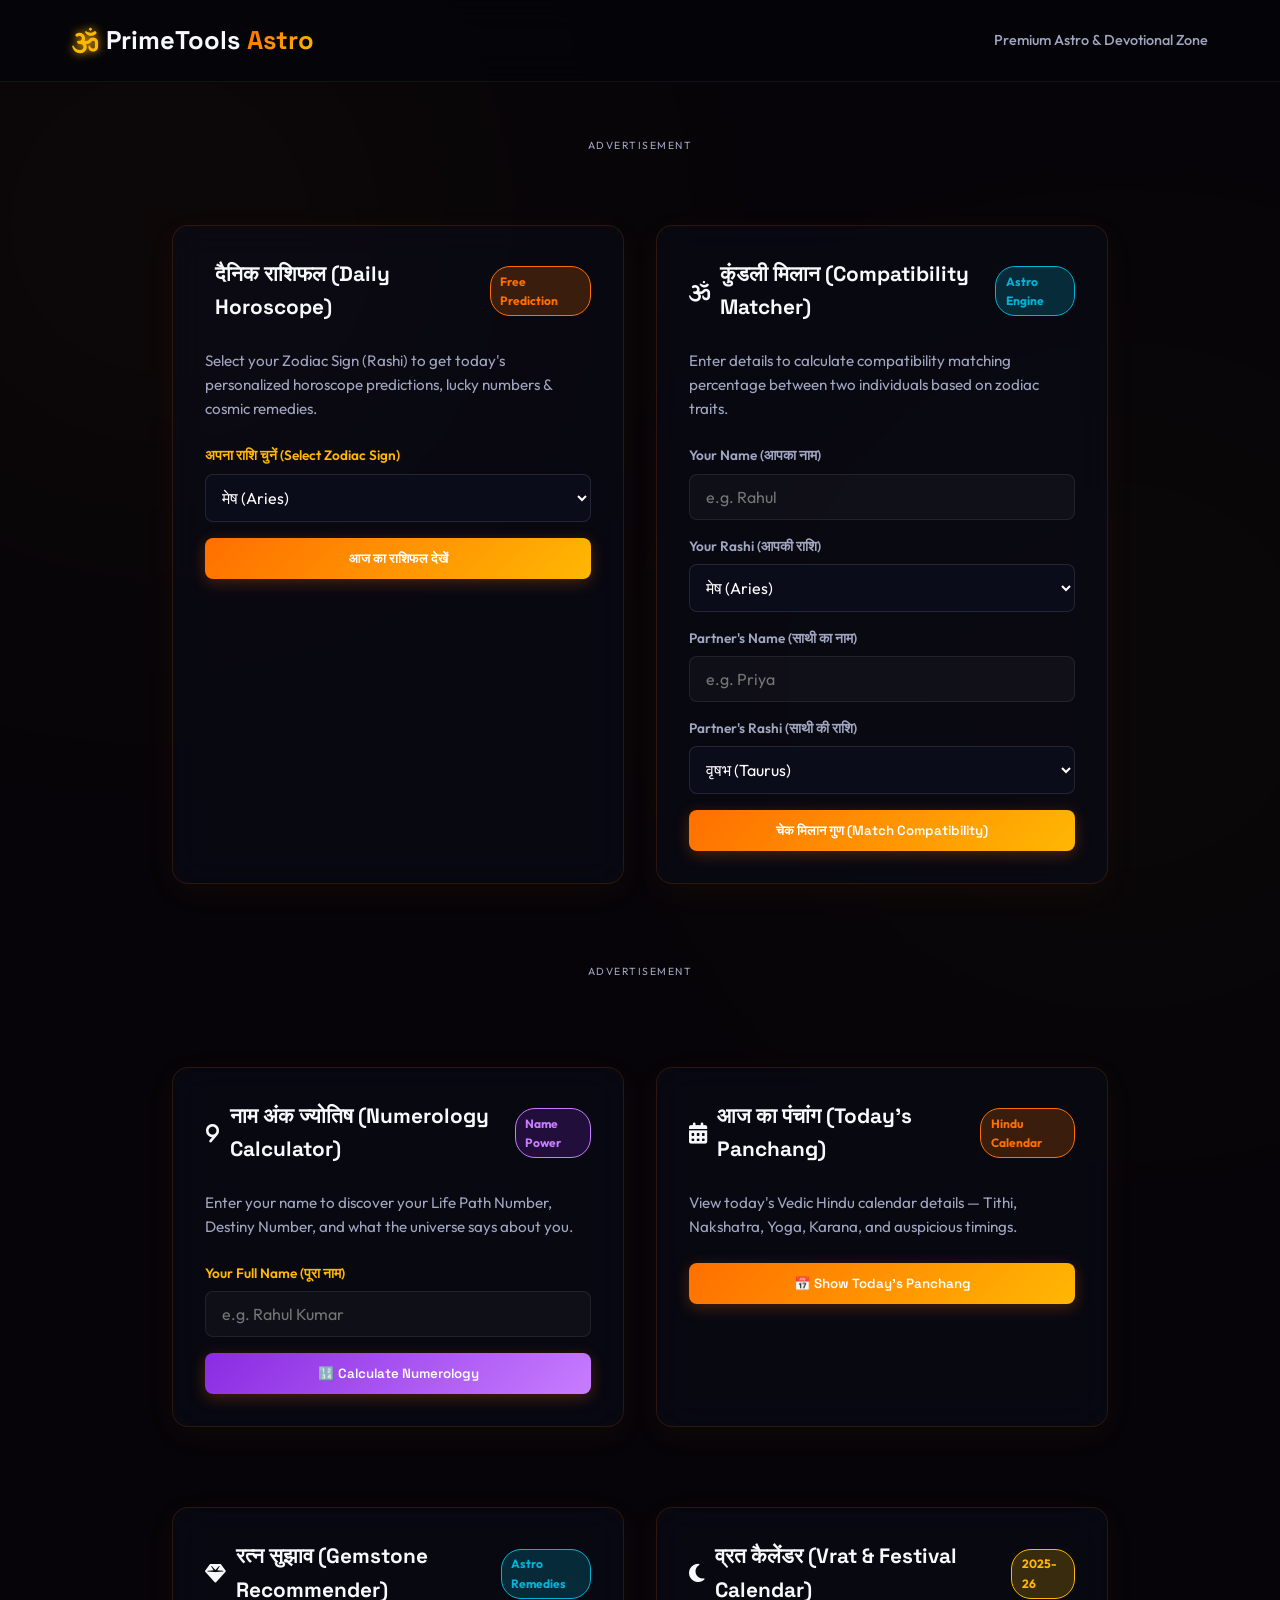
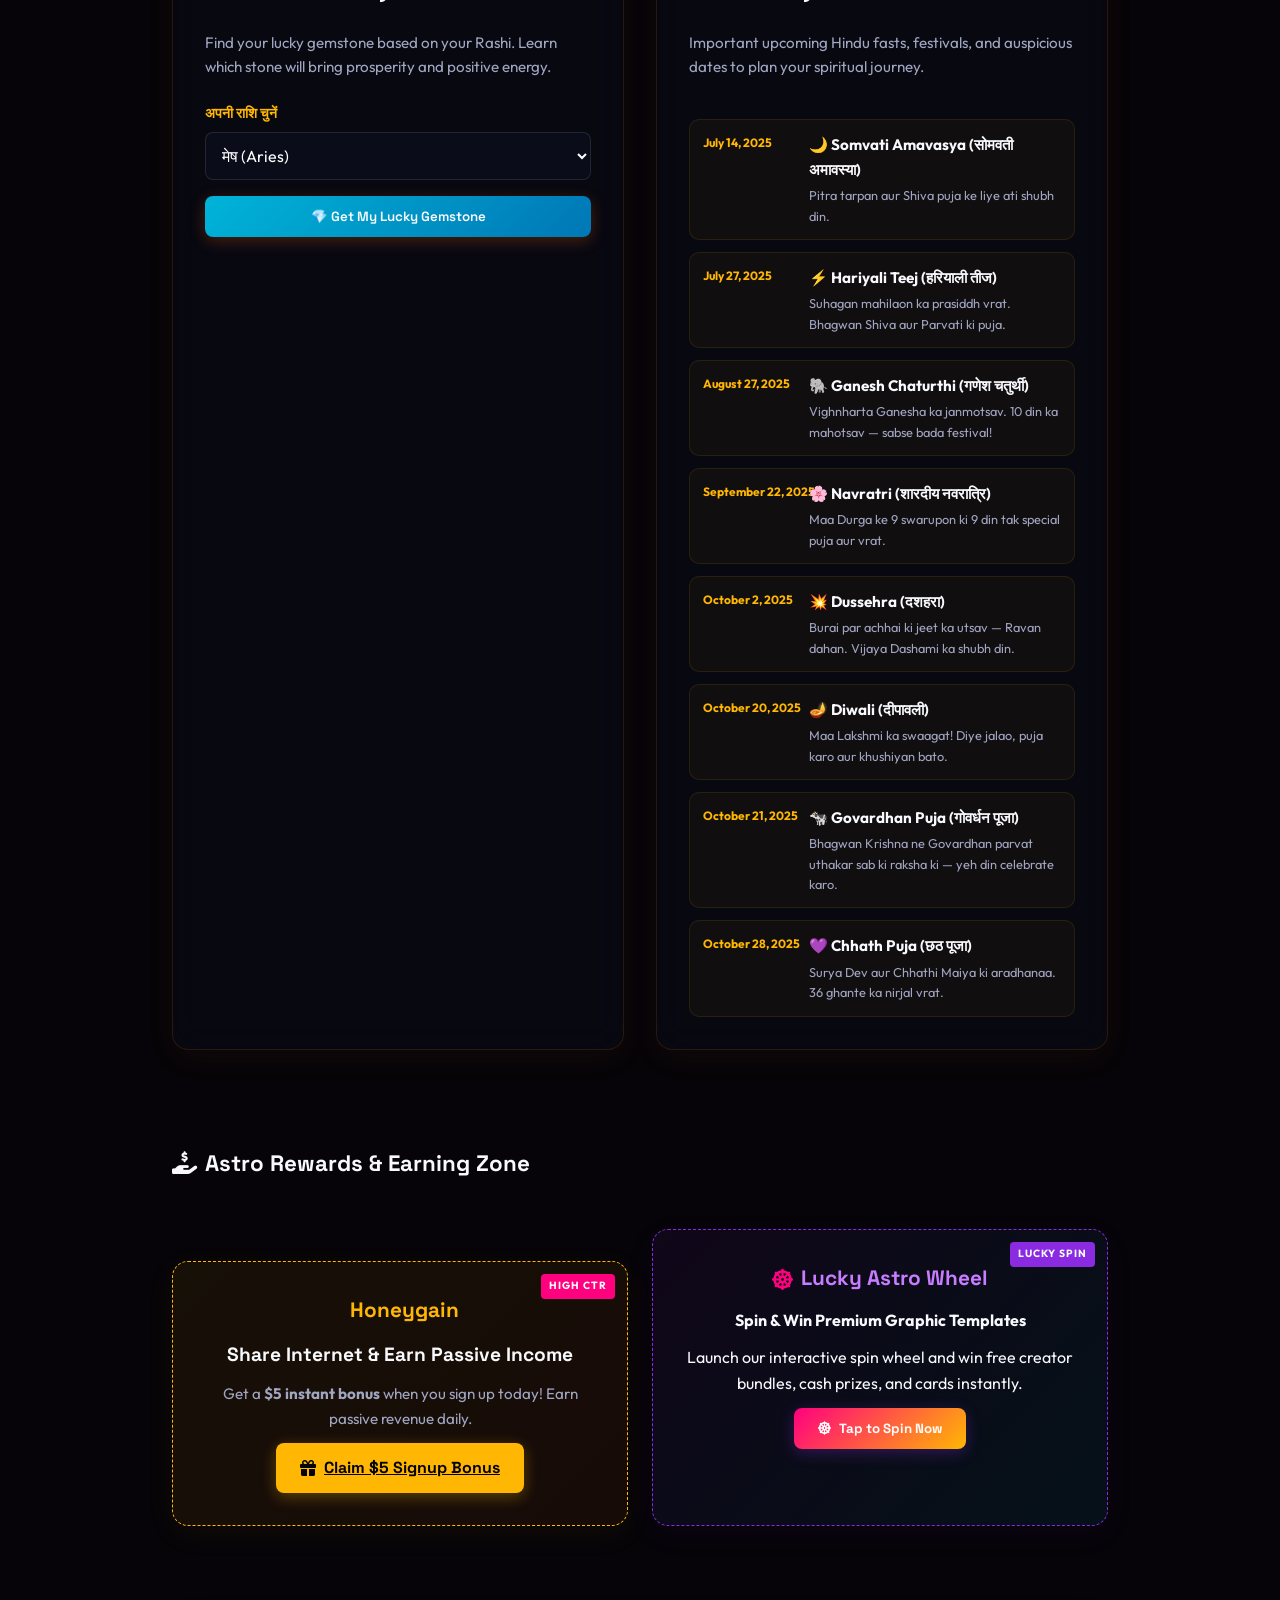
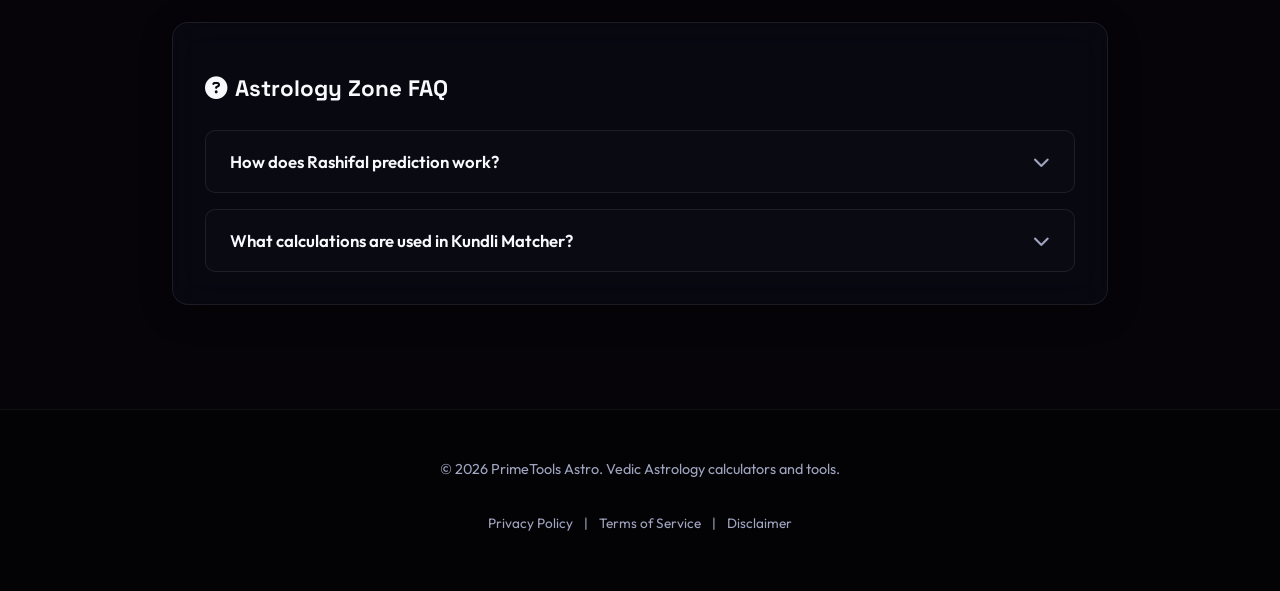
<file: astro.html>
<!DOCTYPE html>
<html lang="en">
<head>
  <meta charset="UTF-8">
  <meta name="viewport" content="width=device-width, initial-scale=1.0">
  <title>PrimeTools AI - Daily Horoscope & Kundli Matcher</title>
  <meta name="description" content="Check your Daily Rashifal (Horoscope) and test Kundli Compatibility Matcher online. Premium Astro & Devotional Zone by PrimeTools.">
  <!-- Google Fonts -->
  <link rel="preconnect" href="https://fonts.googleapis.com">
  <link rel="preconnect" href="https://fonts.gstatic.com" crossorigin>
  <link href="https://fonts.googleapis.com/css2?family=Outfit:wght@400;500;600;700;800&family=Space+Grotesk:wght@400;500;600;700&display=swap" rel="stylesheet">
  <!-- Icons -->
  <link rel="stylesheet" href="https://cdnjs.cloudflare.com/ajax/libs/font-awesome/6.4.0/css/all.min.css">
  <link rel="stylesheet" href="style.css">
</head>
<body class="astro-body">

  <!-- Neon Glowing Saffron Background Shapes -->
  <div class="neon-glow glow-saffron-large"></div>
  <div class="neon-glow glow-gold-large"></div>

  <!-- Sticky Side Banners (Left & Right) -->
  <div class="sticky-ad-left">
    <span class="adsterra-badge">AD</span>
    <div class="side-ad-wrapper">
      <script>
        atOptions = {
          'key' : '234349c661143684049f8d5091c6eefd',
          'format' : 'iframe',
          'height' : 90,
          'width' : 728,
          'params' : {}
        };
      </script>
      <script src="https://www.highperformanceformat.com/234349c661143684049f8d5091c6eefd/invoke.js"></script>
    </div>
  </div>
  <div class="sticky-ad-right">
    <span class="adsterra-badge">AD</span>
    <div class="side-ad-wrapper">
      <script>
        atOptions = {
          'key' : '234349c661143684049f8d5091c6eefd',
          'format' : 'iframe',
          'height' : 90,
          'width' : 728,
          'params' : {}
        };
      </script>
      <script src="https://www.highperformanceformat.com/234349c661143684049f8d5091c6eefd/invoke.js"></script>
    </div>
  </div>

  <!-- Header -->
  <header>
    <div class="header-container">
      <div class="logo">
        <i class="fa-solid fa-om logo-spark" style="color: var(--accent-gold); text-shadow: 0 0 10px var(--accent-gold);"></i>
        <span>PrimeTools <span class="accent-text">Astro</span></span>
      </div>
      <div class="header-tagline">Premium Astro & Devotional Zone</div>
    </div>
  </header>

  <main class="main-container">

    <!-- Adsterra Leaderboard Banner (728x90) -->
    <div class="adsterra-banner-slot" style="margin-bottom: 1rem;">
      <span class="adsterra-badge">ADVERTISEMENT</span>
      <div style="text-align: center; width: 100%; overflow: hidden;">
        <script>
          atOptions = {
            'key' : '234349c661143684049f8d5091c6eefd',
            'format' : 'iframe',
            'height' : 90,
            'width' : 728,
            'params' : {}
          };
        </script>
        <script src="https://www.highperformanceformat.com/234349c661143684049f8d5091c6eefd/invoke.js"></script>
      </div>
    </div>

    <!-- Active Astro Tools Layout -->
    <div class="grid-two-cols">
      
      <!-- Daily Rashifal Card -->
      <div class="glass-card tool-card astro-card">
        <div class="card-header">
          <h3><i class="fa-solid fa-sun-dust"></i> दैनिक राशिफल (Daily Horoscope)</h3>
          <span class="badge badge-finance" style="background: rgba(255, 111, 0, 0.2); color: var(--accent-saffron); border-color: var(--accent-saffron);">Free Prediction</span>
        </div>
        <p class="tool-desc">Select your Zodiac Sign (Rashi) to get today's personalized horoscope predictions, lucky numbers & cosmic remedies.</p>
        
        <div class="calculator-inputs">
          <div class="input-group">
            <label for="astro-sign" style="color: var(--accent-gold);">अपना राशि चुनें (Select Zodiac Sign)</label>
            <select id="astro-sign" style="background: rgba(13, 15, 30, 0.85); color: #fff; border: 1px solid rgba(255, 255, 255, 0.1); border-radius: 8px; padding: 0.75rem; width: 100%; font-family: var(--font-body);">
              <option value="mesh">मेष (Aries)</option>
              <option value="vrishabh">वृषभ (Taurus)</option>
              <option value="mithun">मिथुन (Gemini)</option>
              <option value="kark">कर्क (Cancer)</option>
              <option value="sinh">सिंह (Leo)</option>
              <option value="kanya">कन्या (Virgo)</option>
              <option value="tula">तुला (Libra)</option>
              <option value="vrishchik">वृश्चिक (Scorpio)</option>
              <option value="dhanu">धनु (Sagittarius)</option>
              <option value="makar">मकर (Capricorn)</option>
              <option value="kumbh">कुंभ (Aquarius)</option>
              <option value="meen">मीन (Pisces)</option>
            </select>
          </div>
          <button class="btn btn-primary" style="background: linear-gradient(135deg, var(--accent-saffron), var(--accent-gold)); box-shadow: 0 4px 15px var(--glow-saffron);" onclick="checkHoroscope()">आज का राशिफल देखें</button>
        </div>

        <!-- Horoscope Prediction Results -->
        <div class="calculator-results astro-results-box" id="horoscope-results" style="display: none; flex-direction: column; gap: 1rem; margin-top: 1.5rem;">
          <div class="astro-result-section">
            <h4 style="color: var(--accent-gold); margin-bottom: 0.5rem;"><i class="fa-solid fa-briefcase"></i> करियर और धन (Career & Finance)</h4>
            <p id="res-astro-career" class="res-desc" style="color: var(--text-secondary); font-size: 0.95rem;"></p>
          </div>
          <div class="astro-result-section">
            <h4 style="color: var(--accent-pink); margin-bottom: 0.5rem;"><i class="fa-solid fa-heart"></i> प्रेम और संबंध (Love & Relationship)</h4>
            <p id="res-astro-love" class="res-desc" style="color: var(--text-secondary); font-size: 0.95rem;"></p>
          </div>
          <div class="astro-result-section">
            <h4 style="color: var(--accent-blue); margin-bottom: 0.5rem;"><i class="fa-solid fa-notes-medical"></i> स्वास्थ्य (Health)</h4>
            <p id="res-astro-health" class="res-desc" style="color: var(--text-secondary); font-size: 0.95rem;"></p>
          </div>
          <div class="astro-result-section highlight-remedy" style="background: rgba(255, 111, 0, 0.08); border-left: 3px solid var(--accent-saffron); padding: 0.75rem; border-radius: 4px;">
            <h4 style="color: var(--accent-saffron); margin-bottom: 0.5rem;"><i class="fa-solid fa-dharmachakra"></i> उपाय (Daily Remedy)</h4>
            <p id="res-astro-remedy" class="res-desc" style="color: var(--text-primary); font-size: 0.95rem;"></p>
          </div>
          <div class="astro-numbers-row" style="display: flex; gap: 1rem; margin-top: 0.5rem;">
            <div style="flex: 1; text-align: center; background: rgba(255,255,255,0.03); padding: 0.5rem; border-radius: 8px; border: 1px solid rgba(255,255,255,0.05);">
              <span style="font-size: 0.8rem; color: var(--text-secondary);">Lucky Number</span>
              <div id="res-astro-number" style="font-size: 1.5rem; font-weight: 700; color: var(--accent-gold);"></div>
            </div>
            <div style="flex: 1; text-align: center; background: rgba(255,255,255,0.03); padding: 0.5rem; border-radius: 8px; border: 1px solid rgba(255,255,255,0.05);">
              <span style="font-size: 0.8rem; color: var(--text-secondary);">Lucky Color</span>
              <div id="res-astro-color" style="font-size: 1.1rem; font-weight: 600; color: var(--text-primary);"></div>
            </div>
          </div>
        </div>
      </div>

      <!-- Kundli Compatibility Matcher Card -->
      <div class="glass-card tool-card astro-card">
        <div class="card-header">
          <h3><i class="fa-solid fa-om"></i> कुंडली मिलान (Compatibility Matcher)</h3>
          <span class="badge badge-ai" style="background: rgba(0, 180, 216, 0.2); color: var(--accent-blue); border-color: var(--accent-blue);">Astro Engine</span>
        </div>
        <p class="tool-desc">Enter details to calculate compatibility matching percentage between two individuals based on zodiac traits.</p>

        <div class="calculator-inputs">
          <div class="input-group">
            <label for="match-name-1">Your Name (आपका नाम)</label>
            <input type="text" id="match-name-1" placeholder="e.g. Rahul" value="">
          </div>
          <div class="input-group">
            <label for="match-sign-1">Your Rashi (आपकी राशि)</label>
            <select id="match-sign-1" style="background: rgba(13, 15, 30, 0.85); color: #fff; border: 1px solid rgba(255, 255, 255, 0.1); border-radius: 8px; padding: 0.75rem; width: 100%; font-family: var(--font-body);">
              <option value="mesh">मेष (Aries)</option>
              <option value="vrishabh">वृषभ (Taurus)</option>
              <option value="mithun">मिथुन (Gemini)</option>
              <option value="kark">कर्क (Cancer)</option>
              <option value="sinh">सिंह (Leo)</option>
              <option value="kanya">कन्या (Virgo)</option>
              <option value="tula">तुला (Libra)</option>
              <option value="vrishchik">वृश्चिक (Scorpio)</option>
              <option value="dhanu">धनु (Sagittarius)</option>
              <option value="makar">मकर (Capricorn)</option>
              <option value="kumbh">कुंभ (Aquarius)</option>
              <option value="meen">मीन (Pisces)</option>
            </select>
          </div>
          <div class="input-group">
            <label for="match-name-2">Partner's Name (साथी का नाम)</label>
            <input type="text" id="match-name-2" placeholder="e.g. Priya" value="">
          </div>
          <div class="input-group">
            <label for="match-sign-2">Partner's Rashi (साथी की राशि)</label>
            <select id="match-sign-2" style="background: rgba(13, 15, 30, 0.85); color: #fff; border: 1px solid rgba(255, 255, 255, 0.1); border-radius: 8px; padding: 0.75rem; width: 100%; font-family: var(--font-body);">
              <option value="vrishabh">वृषभ (Taurus)</option>
              <option value="mesh">मेष (Aries)</option>
              <option value="mithun">मिथुन (Gemini)</option>
              <option value="kark">कर्क (Cancer)</option>
              <option value="sinh">सिंह (Leo)</option>
              <option value="kanya">कन्या (Virgo)</option>
              <option value="tula">तुला (Libra)</option>
              <option value="vrishchik">वृश्चिक (Scorpio)</option>
              <option value="dhanu">धनु (Sagittarius)</option>
              <option value="makar">मकर (Capricorn)</option>
              <option value="kumbh">कुंभ (Aquarius)</option>
              <option value="meen">मीन (Pisces)</option>
            </select>
          </div>
          <button class="btn btn-primary" style="background: linear-gradient(135deg, var(--accent-saffron), var(--accent-gold));" onclick="matchKundli()">चेक मिलान गुण (Match Compatibility)</button>
        </div>

        <!-- Matching Results -->
        <div class="calculator-results astro-results-box" id="match-results" style="display: none; flex-direction: column; gap: 1rem; margin-top: 1.5rem; text-align: center;">
          <div class="score-circle-wrapper" style="position: relative; width: 120px; height: 120px; margin: 0 auto;">
            <div id="compatibility-percent" style="font-size: 2.2rem; font-weight: 800; color: var(--accent-gold); line-height: 120px; text-shadow: 0 0 15px rgba(255,183,3,0.4);">0%</div>
          </div>
          <div style="background: rgba(255, 255, 255, 0.02); padding: 1rem; border-radius: 12px; border: 1px solid rgba(255,255,255,0.05);">
            <h4 style="color: var(--text-primary); margin-bottom: 0.5rem;" id="match-title-status">Status</h4>
            <p id="match-description" style="color: var(--text-secondary); font-size: 0.95rem; line-height: 1.5;"></p>
          </div>
        </div>
      </div>

    </div>

    <!-- Adsterra Mid-Section Banner (728x90) -->
    <div style="display: flex; flex-direction: column; align-items: center; justify-content: center; gap: 0.4rem; overflow: hidden; margin: 2rem 0; max-height: 250px;">
      <span class="adsterra-badge">ADVERTISEMENT</span>
      <div class="adsterra-tab-banner" style="margin: 0; text-align: center;">
        <script>
          atOptions = {
            'key' : '234349c661143684049f8d5091c6eefd',
            'format' : 'iframe',
            'height' : 90,
            'width' : 728,
            'params' : {}
          };
        </script>
        <script src="https://www.highperformanceformat.com/234349c661143684049f8d5091c6eefd/invoke.js"></script>
      </div>
    </div>

    <!-- Numerology + Panchang Row -->
    <div class="grid-two-cols" style="margin-bottom: 2rem;">

      <!-- Numerology Calculator -->
      <div class="glass-card tool-card astro-card">
        <div class="card-header">
          <h3><i class="fa-solid fa-9"></i> नाम अंक ज्योतिष (Numerology Calculator)</h3>
          <span class="badge" style="background: rgba(138,43,226,0.2); color:#c77dff; border-color:#c77dff;">Name Power</span>
        </div>
        <p class="tool-desc">Enter your name to discover your Life Path Number, Destiny Number, and what the universe says about you.</p>
        <div class="calculator-inputs">
          <div class="input-group">
            <label for="num-name" style="color: var(--accent-gold);">Your Full Name (पूरा नाम)</label>
            <input type="text" id="num-name" placeholder="e.g. Rahul Kumar">
          </div>
          <button class="btn btn-primary" style="background: linear-gradient(135deg, #8a2be2, #c77dff);" onclick="calculateNumerology()">🔢 Calculate Numerology</button>
        </div>
        <div class="calculator-results astro-results-box" id="numerology-results" style="display: none; flex-direction: column; gap: 0.75rem; margin-top: 1.5rem;">
          <div style="text-align:center; margin-bottom: 0.5rem;">
            <div style="font-size: 3rem; font-weight: 800; color: #c77dff; text-shadow: 0 0 20px rgba(199,119,255,0.4);" id="num-life-number">0</div>
            <p style="font-size: 0.8rem; color: var(--text-secondary);">Your Life Path Number</p>
          </div>
          <div style="background: rgba(138,43,226,0.08); border-left: 3px solid #8a2be2; padding: 0.75rem; border-radius: 4px;">
            <h4 style="color: #c77dff; margin-bottom: 0.5rem;"><i class="fa-solid fa-star"></i> Personality & Destiny</h4>
            <p id="num-personality" style="color: var(--text-secondary); font-size: 0.9rem;"></p>
          </div>
          <div class="astro-numbers-row" style="display: flex; gap: 1rem;">
            <div style="flex: 1; text-align: center; background: rgba(255,255,255,0.03); padding: 0.75rem; border-radius: 8px; border: 1px solid rgba(255,255,255,0.05);">
              <span style="font-size: 0.75rem; color: var(--text-secondary);">Lucky Day</span>
              <div id="num-lucky-day" style="font-size: 1rem; font-weight: 700; color: var(--accent-gold);"></div>
            </div>
            <div style="flex: 1; text-align: center; background: rgba(255,255,255,0.03); padding: 0.75rem; border-radius: 8px; border: 1px solid rgba(255,255,255,0.05);">
              <span style="font-size: 0.75rem; color: var(--text-secondary);">Lucky Stone</span>
              <div id="num-lucky-stone" style="font-size: 1rem; font-weight: 700; color: var(--accent-blue);"></div>
            </div>
          </div>
        </div>
      </div>

      <!-- Today's Panchang -->
      <div class="glass-card tool-card astro-card">
        <div class="card-header">
          <h3><i class="fa-solid fa-calendar-days"></i> आज का पंचांग (Today's Panchang)</h3>
          <span class="badge" style="background: rgba(255,111,0,0.2); color: var(--accent-saffron); border-color: var(--accent-saffron);">Hindu Calendar</span>
        </div>
        <p class="tool-desc">View today's Vedic Hindu calendar details — Tithi, Nakshatra, Yoga, Karana, and auspicious timings.</p>
        <button class="btn btn-primary" style="background: linear-gradient(135deg, var(--accent-saffron), var(--accent-gold)); margin-bottom: 1rem;" onclick="showPanchang()">📅 Show Today's Panchang</button>
        <div class="calculator-results astro-results-box" id="panchang-results" style="display: none; flex-direction: column; gap: 0.6rem;">
          <div style="text-align: center; margin-bottom: 0.5rem;">
            <h4 style="color: var(--accent-gold); font-size: 1rem;" id="panchang-date"></h4>
          </div>
          <div style="display: grid; grid-template-columns: 1fr 1fr; gap: 0.75rem;" id="panchang-grid"></div>
          <div style="background: rgba(255,111,0,0.08); border-left: 3px solid var(--accent-saffron); padding: 0.75rem; border-radius: 4px; margin-top: 0.5rem;">
            <p id="panchang-muhurta" style="color: var(--text-primary); font-size: 0.9rem;"></p>
          </div>
        </div>
      </div>

    </div>

    <!-- Gemstone + Vrat Calendar Row -->
    <div class="grid-two-cols" style="margin-bottom: 2rem;">

      <!-- Gemstone Recommender -->
      <div class="glass-card tool-card astro-card">
        <div class="card-header">
          <h3><i class="fa-solid fa-gem"></i> रत्न सुझाव (Gemstone Recommender)</h3>
          <span class="badge" style="background: rgba(0,180,216,0.2); color: var(--accent-blue); border-color: var(--accent-blue);">Astro Remedies</span>
        </div>
        <p class="tool-desc">Find your lucky gemstone based on your Rashi. Learn which stone will bring prosperity and positive energy.</p>
        <div class="calculator-inputs">
          <div class="input-group">
            <label for="gem-sign" style="color: var(--accent-gold);">अपनी राशि चुनें</label>
            <select id="gem-sign" style="background: rgba(13, 15, 30, 0.85); color: #fff; border: 1px solid rgba(255, 255, 255, 0.1); border-radius: 8px; padding: 0.75rem; width: 100%; font-family: var(--font-body);">
              <option value="mesh">मेष (Aries)</option>
              <option value="vrishabh">वृषभ (Taurus)</option>
              <option value="mithun">मिथुन (Gemini)</option>
              <option value="kark">कर्क (Cancer)</option>
              <option value="sinh">सिंह (Leo)</option>
              <option value="kanya">कन्या (Virgo)</option>
              <option value="tula">तुला (Libra)</option>
              <option value="vrishchik">वृश्चिक (Scorpio)</option>
              <option value="dhanu">धनु (Sagittarius)</option>
              <option value="makar">मकर (Capricorn)</option>
              <option value="kumbh">कुंभ (Aquarius)</option>
              <option value="meen">मीन (Pisces)</option>
            </select>
          </div>
          <button class="btn btn-primary" style="background: linear-gradient(135deg, #00b4d8, #0077b6);" onclick="getGemstone()">💎 Get My Lucky Gemstone</button>
        </div>
        <div class="calculator-results astro-results-box" id="gemstone-results" style="display: none; flex-direction: column; gap: 1rem; margin-top: 1.5rem;">
          <div style="text-align: center;">
            <div id="gem-icon" style="font-size: 3rem; margin-bottom: 0.5rem;"></div>
            <h3 id="gem-name" style="color: var(--accent-blue); margin-bottom: 0.25rem;"></h3>
            <p id="gem-hindi" style="color: var(--text-secondary); font-size: 0.85rem;"></p>
          </div>
          <div style="background: rgba(0,180,216,0.06); border-left: 3px solid var(--accent-blue); padding: 0.75rem; border-radius: 4px;">
            <h4 style="color: var(--accent-blue); margin-bottom: 0.5rem;"><i class="fa-solid fa-sparkles"></i> Benefits (लाभ)</h4>
            <p id="gem-benefits" style="color: var(--text-secondary); font-size: 0.9rem; line-height: 1.5;"></p>
          </div>
          <div style="display: flex; gap: 1rem;">
            <div style="flex:1; text-align:center; background: rgba(255,255,255,0.03); padding: 0.6rem; border-radius: 8px; border: 1px solid rgba(255,255,255,0.05);">
              <span style="font-size: 0.75rem; color: var(--text-secondary);">Ruling Planet</span>
              <div id="gem-planet" style="font-size: 0.95rem; font-weight: 700; color: var(--accent-gold);"></div>
            </div>
            <div style="flex:1; text-align:center; background: rgba(255,255,255,0.03); padding: 0.6rem; border-radius: 8px; border: 1px solid rgba(255,255,255,0.05);">
              <span style="font-size: 0.75rem; color: var(--text-secondary);">Best Day to Wear</span>
              <div id="gem-day" style="font-size: 0.95rem; font-weight: 700; color: var(--accent-pink);"></div>
            </div>
          </div>
        </div>
      </div>

      <!-- Vrat/Fast Calendar -->
      <div class="glass-card tool-card astro-card">
        <div class="card-header">
          <h3><i class="fa-solid fa-moon"></i> व्रत कैलेंडर (Vrat & Festival Calendar)</h3>
          <span class="badge" style="background: rgba(255,183,3,0.2); color: var(--accent-gold); border-color: var(--accent-gold);">2025-26</span>
        </div>
        <p class="tool-desc">Important upcoming Hindu fasts, festivals, and auspicious dates to plan your spiritual journey.</p>
        <div id="vrat-list" style="display: flex; flex-direction: column; gap: 0.75rem; margin-top: 1rem;"></div>
      </div>

    </div>


    <!-- Featured Passive Income Suite -->
    <h3 class="section-title"><i class="fa-solid fa-hand-holding-dollar"></i> Astro Rewards & Earning Zone</h3>
    <div class="passive-grid">
      <!-- Honeygain Premium Affiliate Ad Card -->
      <div class="honeygain-ad-card">
        <div class="hg-badge">HIGH CTR</div>
        <div class="hg-content">
          <div class="hg-logo-sec">
            <i class="fa-solid fa-bee hg-bee-icon"></i>
            <span>Honeygain</span>
          </div>
          <h4>Share Internet & Earn Passive Income</h4>
          <p>Get a <strong>$5 instant bonus</strong> when you sign up today! Earn passive revenue daily.</p>
          <a href="https://join.honeygain.com/YASHDBFA19" target="_blank" class="btn btn-honeygain">
            <i class="fa-solid fa-gift"></i> Claim $5 Signup Bonus
          </a>
        </div>
      </div>
      <!-- Spin Wheel Integration -->
      <div class="pawns-ad-card" onclick="openSpinWheel()" style="cursor: pointer;">
        <div class="hg-badge pawns-badge" style="background: var(--accent-pink);">LUCKY SPIN</div>
        <div class="hg-content">
          <div class="hg-logo-sec pawns-logo-sec">
            <i class="fa-solid fa-dharmachakra fa-spin" style="animation: fa-spin 8s linear infinite; color: var(--accent-pink);"></i>
            <span>Lucky Astro Wheel</span>
          </div>
          <h4>Spin & Win Premium Graphic Templates</h4>
          <p>Launch our interactive spin wheel and win free creator bundles, cash prizes, and cards instantly.</p>
          <button class="btn btn-pawns" style="background: linear-gradient(135deg, var(--accent-pink), var(--accent-gold));">
            <i class="fa-solid fa-dharmachakra"></i> Tap to Spin Now
          </button>
        </div>
      </div>
    </div>

    <!-- FAQ Accordion -->
    <div class="faq-container glass-card" style="margin-top: 3rem; padding: 2rem;">
      <h3 class="section-title" style="margin-bottom: 1.5rem;"><i class="fa-solid fa-circle-question"></i> Astrology Zone FAQ</h3>
      <div class="faq-accordion">
        <div class="faq-item">
          <button class="faq-toggle" onclick="toggleFaq(this)">
            <span>How does Rashifal prediction work?</span> <i class="fa-solid fa-chevron-down"></i>
          </button>
          <div class="faq-content">
            <p>Our daily horoscope is updated dynamically based on Vedic Astrology transitions, predicting career cycles, romance energies, health patterns, and personalized remedies for the 12 signs.</p>
          </div>
        </div>
        <div class="faq-item">
          <button class="faq-toggle" onclick="toggleFaq(this)">
            <span>What calculations are used in Kundli Matcher?</span> <i class="fa-solid fa-chevron-down"></i>
          </button>
          <div class="faq-content">
            <p>The Kundli Matcher maps gunas and element matching categories (Fire, Water, Air, Earth) between partners' signs to calculate compatibility percentages and compatibility forecasts.</p>
          </div>
        </div>
      </div>
    </div>


  </main>

  <!-- Footer -->
  <footer>
    <div class="footer-content">
      <p>&copy; 2026 PrimeTools Astro. Vedic Astrology calculators and tools.</p>
      <div class="footer-legal-links" style="margin: 0.5rem 0; font-size: 0.85rem; color: var(--text-secondary);">
        <a href="javascript:void(0)" onclick="openModal('privacy-modal')" style="color: var(--text-secondary); text-decoration: none; margin: 0 0.5rem;">Privacy Policy</a> | 
        <a href="javascript:void(0)" onclick="openModal('terms-modal')" style="color: var(--text-secondary); text-decoration: none; margin: 0 0.5rem;">Terms of Service</a> |
        <a href="javascript:void(0)" onclick="openModal('disclaimer-modal')" style="color: var(--text-secondary); text-decoration: none; margin: 0 0.5rem;">Disclaimer</a>
      </div>
    </div>
  </footer>

  <!-- PRIVACY POLICY MODAL -->
  <div id="privacy-modal" class="modal">
    <div class="glass-card modal-content">
      <span class="close-btn" onclick="closeModal('privacy-modal')">&times;</span>
      <h2><i class="fa-solid fa-user-shield"></i> Privacy Policy</h2>
      <div class="modal-body" style="font-size: 0.95rem; text-align: left; max-height: 50vh; overflow-y: auto; color: var(--text-secondary);">
        <p>Your privacy is important to us. This page does not store your name or zodiac matching metrics on external servers. Third-party advertising networks (like Adsterra) may use cookies to serve personalized advertisements.</p>
      </div>
    </div>
  </div>

  <!-- TERMS OF SERVICE MODAL -->
  <div id="terms-modal" class="modal">
    <div class="glass-card modal-content">
      <span class="close-btn" onclick="closeModal('terms-modal')">&times;</span>
      <h2><i class="fa-solid fa-file-contract"></i> Terms of Service</h2>
      <div class="modal-body" style="font-size: 0.95rem; text-align: left; max-height: 50vh; overflow-y: auto; color: var(--text-secondary);">
        <p>By using PrimeTools Astro, you agree that these predictions are estimates only and should not be used as professional counseling or binding advice.</p>
      </div>
    </div>
  </div>

  <!-- DISCLAIMER MODAL -->
  <div id="disclaimer-modal" class="modal">
    <div class="glass-card modal-content">
      <span class="close-btn" onclick="closeModal('disclaimer-modal')">&times;</span>
      <h2><i class="fa-solid fa-triangle-exclamation"></i> Astro Disclaimer</h2>
      <div class="modal-body" style="font-size: 0.95rem; text-align: left; max-height: 50vh; overflow-y: auto; color: var(--text-secondary);">
        <p>Astrology calculations and horoscope predictions are for personal amusement and entertainment purposes. We make no guarantees about absolute accuracy of matchmaking profiles.</p>
      </div>
    </div>
  </div>

  <!-- SPIN WHEEL MODAL -->
  <div id="spin-modal" class="modal">
    <div class="glass-card modal-content" style="max-width: 480px; text-align: center;">
      <span class="close-btn" onclick="closeModal('spin-modal')">&times;</span>
      <h2><i class="fa-solid fa-dharmachakra"></i> Lucky Astro Spin</h2>
      <div class="modal-body" style="align-items: center; gap: 1rem;">
        <p style="color: var(--text-secondary); font-size: 0.95rem;">Spin the cosmic wheel to unlock rewards and graphic asset downloads!</p>
        
        <div class="wheel-container" style="position: relative; margin: 1.5rem 0; width: 260px; height: 260px;">
          <canvas id="wheel-canvas" width="260" height="260" style="border-radius: 50%; border: 4px solid var(--accent-pink); box-shadow: 0 0 20px var(--glow-pink); transition: transform 6s cubic-bezier(0.1, 0.8, 0.1, 1);"></canvas>
          <div class="wheel-pointer" style="position: absolute; top: -10px; left: 50%; transform: translateX(-50%); width: 0; height: 0; border-left: 15px solid transparent; border-right: 15px solid transparent; border-top: 25px solid var(--accent-pink); z-index: 10;"></div>
        </div>

        <button id="spin-btn" class="btn btn-primary" style="background: linear-gradient(135deg, var(--accent-pink), var(--accent-gold)); box-shadow: 0 4px 15px var(--glow-pink); width: 80%;" onclick="spinTheWheel()">TAP TO SPIN</button>
        
        <div id="spin-result-box" class="result-row highlight-gold" style="display: none; justify-content: center; font-size: 1.15rem; font-weight: 700; margin-top: 1rem;">
          Result goes here...
        </div>
      </div>
    </div>
  </div>

  <script src="astro.js"></script>
</body>
</html>
</file>
<file: style.css>
/* RESET & DESIGN SYSTEM VARIABLES */
:root {
  --bg-color: #050508;
  --card-bg: rgba(13, 15, 30, 0.45);
  --card-border: rgba(255, 255, 255, 0.08);
  --text-primary: #f8f9fc;
  --text-secondary: #a0a5c0;
  
  /* Glowing Saffron & Cyber Colors */
  --accent-gold: #ffb703;
  --accent-saffron: #ff6f00;
  --accent-blue: #00b4d8;
  --accent-pink: #ff007f;
  
  --glow-saffron: rgba(255, 111, 0, 0.25);
  --glow-blue: rgba(0, 180, 216, 0.2);
  --glow-pink: rgba(255, 0, 127, 0.2);
  
  --font-display: 'Space Grotesk', sans-serif;
  --font-body: 'Outfit', sans-serif;
  --glass-blur: blur(18px);
}

* {
  box-sizing: border-box;
  margin: 0;
  padding: 0;
  scroll-behavior: smooth;
}

body {
  background-color: var(--bg-color);
  color: var(--text-primary);
  font-family: var(--font-body);
  line-height: 1.6;
  overflow-x: hidden;
  position: relative;
  min-height: 100vh;
}

/* NEON GLOW EFFECTS */
.neon-glow {
  position: fixed;
  border-radius: 50%;
  filter: blur(150px);
  z-index: -1;
  pointer-events: none;
  opacity: 0.35;
  mix-blend-mode: screen;
}

.glow-blue {
  width: 50vw;
  height: 50vw;
  top: -15vw;
  right: -10vw;
  background: radial-gradient(circle, var(--accent-blue), transparent 70%);
  animation: floatOrb 25s ease-in-out infinite alternate;
}

.glow-pink {
  width: 45vw;
  height: 45vw;
  bottom: -10vw;
  left: -10vw;
  background: radial-gradient(circle, var(--accent-pink), transparent 70%);
  animation: floatOrb 20s ease-in-out infinite alternate-reverse;
}

.glow-amber {
  width: 35vw;
  height: 35vw;
  top: 40%;
  left: 35%;
  background: radial-gradient(circle, var(--accent-saffron), transparent 70%);
  opacity: 0.15;
}

@keyframes floatOrb {
  0% { transform: translate(0, 0) scale(1); }
  100% { transform: translate(8vw, 6vw) scale(1.2); }
}

/* HEADER */
header {
  background: rgba(5, 5, 8, 0.75);
  backdrop-filter: var(--glass-blur);
  border-bottom: 1px solid rgba(255, 255, 255, 0.05);
  position: sticky;
  top: 0;
  z-index: 100;
}

.header-container {
  max-width: 1200px;
  margin: 0 auto;
  padding: 1.25rem 2rem;
  display: flex;
  justify-content: space-between;
  align-items: center;
}

.logo {
  font-family: var(--font-display);
  font-size: 1.6rem;
  font-weight: 700;
  display: flex;
  align-items: center;
  gap: 0.5rem;
}

.logo-spark {
  color: var(--accent-gold);
  text-shadow: 0 0 10px var(--accent-gold);
}

.accent-text {
  background: linear-gradient(135deg, var(--accent-saffron), var(--accent-gold));
  -webkit-background-clip: text;
  -webkit-text-fill-color: transparent;
}

.header-tagline {
  color: var(--text-secondary);
  font-size: 0.9rem;
  font-weight: 500;
}

/* MAIN CONTAINER */
.main-container {
  max-width: 1000px;
  margin: 0 auto;
  padding: 2.5rem 2rem;
  display: flex;
  flex-direction: column;
  gap: 3rem;
}

/* ADSENSE WRAPPERS */
.ad-container {
  display: flex;
  flex-direction: column;
  gap: 0.4rem;
  margin: 0.5rem 0;
  width: 100%;
}

.ad-badge {
  font-size: 0.7rem;
  color: var(--text-secondary);
  text-transform: uppercase;
  letter-spacing: 1.5px;
  text-align: center;
}

.ad-slot {
  width: 100%;
  height: 90px;
  background: rgba(255, 255, 255, 0.02);
  border: 1px dashed rgba(255, 255, 255, 0.1);
  border-radius: 10px;
  display: flex;
  align-items: center;
  justify-content: center;
  transition: all 0.3s ease;
}

.ad-placeholder-text {
  font-size: 0.8rem;
  color: rgba(255, 255, 255, 0.25);
  display: flex;
  align-items: center;
  gap: 0.5rem;
}

.square-ad .ad-slot {
  height: 250px;
  max-width: 300px;
  margin: 0 auto;
}

/* TABS CONTAINER */
.tabs-container {
  display: flex;
  justify-content: center;
  gap: 1rem;
  background: rgba(255, 255, 255, 0.02);
  border: 1px solid rgba(255, 255, 255, 0.05);
  padding: 0.5rem;
  border-radius: 12px;
  backdrop-filter: var(--glass-blur);
}

.tab-btn {
  font-family: var(--font-display);
  font-weight: 600;
  font-size: 1rem;
  padding: 0.75rem 1.5rem;
  background: none;
  border: none;
  color: var(--text-secondary);
  cursor: pointer;
  border-radius: 8px;
  transition: all 0.3s cubic-bezier(0.165, 0.84, 0.44, 1);
  display: flex;
  align-items: center;
  gap: 0.5rem;
}

.tab-btn:hover {
  color: var(--text-primary);
  background: rgba(255, 255, 255, 0.03);
}

.tab-btn.active {
  background: linear-gradient(135deg, var(--accent-saffron), var(--accent-gold));
  color: white;
  box-shadow: 0 4px 15px var(--glow-saffron);
}

/* TAB CONTENT SWITCHING */
.tab-content {
  display: none;
  animation: fadeIn 0.4s ease;
}

.tab-content.active {
  display: block;
}

@keyframes fadeIn {
  from { opacity: 0; transform: translateY(10px); }
  to { opacity: 1; transform: translateY(0); }
}

/* GRIDS */
.grid-two-cols {
  display: grid;
  grid-template-columns: repeat(auto-fit, minmax(320px, 1fr));
  gap: 2rem;
}

/* GLASS CARD */
.glass-card {
  background: var(--card-bg);
  backdrop-filter: var(--glass-blur);
  border: 1px solid var(--card-border);
  border-radius: 16px;
  box-shadow: 0 8px 32px 0 rgba(0, 0, 0, 0.25);
  transition: all 0.3s cubic-bezier(0.165, 0.84, 0.44, 1);
}

.glass-card:hover {
  border-color: rgba(255, 255, 255, 0.15);
  box-shadow: 0 12px 40px rgba(0, 180, 216, 0.15);
  transform: translateY(-4px);
}

/* TOOL CARDS */
.tool-card {
  padding: 2rem;
  display: flex;
  flex-direction: column;
  gap: 1.5rem;
}

.card-header {
  display: flex;
  justify-content: space-between;
  align-items: center;
}

.card-header h3 {
  font-family: var(--font-display);
  font-size: 1.3rem;
  display: flex;
  align-items: center;
  gap: 0.6rem;
}

.badge {
  font-size: 0.75rem;
  font-weight: 700;
  padding: 0.3rem 0.6rem;
  border-radius: 20px;
  border: 1px solid;
}

.badge-finance {
  background: rgba(0, 180, 216, 0.1);
  border-color: var(--accent-blue);
  color: var(--accent-blue);
}

.badge-ai {
  background: rgba(255, 0, 127, 0.1);
  border-color: var(--accent-pink);
  color: var(--accent-pink);
}

.tool-desc {
  color: var(--text-secondary);
  font-size: 0.95rem;
}

/* CALCULATOR FORMS */
.calculator-inputs {
  display: flex;
  flex-direction: column;
  gap: 1rem;
}

.input-group {
  display: flex;
  flex-direction: column;
  gap: 0.4rem;
}

.input-group label {
  font-size: 0.85rem;
  color: var(--text-secondary);
  font-weight: 600;
}

.input-group input, .input-group select {
  font-family: var(--font-body);
  font-size: 1rem;
  padding: 0.75rem 1rem;
  background: rgba(255, 255, 255, 0.03);
  border: 1px solid rgba(255, 255, 255, 0.08);
  border-radius: 8px;
  color: var(--text-primary);
  outline: none;
  transition: all 0.3s ease;
}

.input-group input:focus, .input-group select:focus {
  border-color: var(--accent-blue);
  background: rgba(255, 255, 255, 0.05);
}

/* BUTTONS */
.btn {
  font-family: var(--font-display);
  font-weight: 600;
  padding: 0.75rem 1.5rem;
  border-radius: 8px;
  border: none;
  cursor: pointer;
  display: flex;
  align-items: center;
  justify-content: center;
  gap: 0.5rem;
  transition: all 0.3s ease;
}

.btn-primary {
  background: linear-gradient(135deg, var(--accent-saffron), var(--accent-gold));
  color: white;
  box-shadow: 0 4px 15px var(--glow-saffron);
}

.btn-primary:hover {
  transform: translateY(-2px);
  box-shadow: 0 6px 20px rgba(255, 111, 0, 0.45);
}

.btn-secondary {
  background: rgba(255, 255, 255, 0.05);
  border: 1px solid rgba(255, 255, 255, 0.1);
  color: var(--text-primary);
}

.btn-secondary:hover {
  background: rgba(255, 255, 255, 0.1);
  border-color: rgba(255, 255, 255, 0.2);
}

.btn-sm {
  padding: 0.5rem 1rem;
  font-size: 0.85rem;
}

/* RESULTS BOX */
.calculator-results {
  background: rgba(0, 0, 0, 0.2);
  border: 1px solid rgba(255, 255, 255, 0.05);
  border-radius: 10px;
  padding: 1.25rem;
  display: flex;
  flex-direction: column;
  gap: 0.75rem;
  animation: slideUp 0.4s ease;
}

@keyframes slideUp {
  from { opacity: 0; transform: translateY(10px); }
  to { opacity: 1; transform: translateY(0); }
}

.result-row {
  display: flex;
  justify-content: space-between;
  font-size: 0.95rem;
}

.res-value {
  font-weight: 600;
}

.return-gain {
  color: #06d6a0;
}

.total-wealth-row {
  border-top: 1px solid rgba(255, 255, 255, 0.05);
  padding-top: 0.75rem;
  font-weight: 700;
  font-size: 1.1rem;
}

.highlight-gold {
  color: var(--accent-gold);
  text-shadow: 0 0 10px rgba(255, 183, 3, 0.3);
}

.highlight-cyan {
  color: var(--accent-blue);
  text-shadow: 0 0 10px rgba(0, 180, 216, 0.3);
}

/* AI OUTPUT BOX */
.ai-output-box {
  background: rgba(0, 0, 0, 0.25);
  border: 1px solid rgba(255, 255, 255, 0.05);
  border-radius: 10px;
  padding: 1.5rem;
  display: flex;
  flex-direction: column;
  gap: 1rem;
  animation: slideUp 0.4s ease;
}

.ai-output-box h4 {
  font-family: var(--font-display);
  font-size: 1.05rem;
  border-bottom: 1px solid rgba(255, 255, 255, 0.05);
  padding-bottom: 0.5rem;
}

.options-list {
  list-style: none;
  display: flex;
  flex-direction: column;
  gap: 0.75rem;
}

.options-list li {
  padding: 0.75rem 1rem;
  background: rgba(255, 255, 255, 0.02);
  border: 1px solid rgba(255, 255, 255, 0.05);
  border-radius: 8px;
  font-size: 0.95rem;
  cursor: pointer;
  transition: all 0.3s ease;
  position: relative;
}

.options-list li:hover {
  background: rgba(255, 255, 255, 0.05);
  border-color: var(--accent-blue);
  transform: translateX(4px);
}

.options-list li::after {
  content: 'Copy';
  position: absolute;
  right: 12px;
  top: 50%;
  transform: translateY(-50%);
  font-size: 0.75rem;
  color: var(--text-secondary);
  opacity: 0;
  transition: opacity 0.3s ease;
}

.options-list li:hover::after {
  opacity: 1;
}

/* TAGS CONTAINER */
.tags-badge-container {
  display: flex;
  flex-wrap: wrap;
  gap: 0.5rem;
}

.tag-badge {
  font-size: 0.8rem;
  font-weight: 500;
  background: rgba(255, 255, 255, 0.03);
  border: 1px solid rgba(255, 255, 255, 0.08);
  padding: 0.4rem 0.8rem;
  border-radius: 20px;
  cursor: pointer;
  transition: all 0.3s ease;
}

.tag-badge:hover {
  background: rgba(255, 0, 127, 0.08);
  border-color: var(--accent-pink);
  color: var(--accent-pink);
}

/* KATHAS GRID */
.kathas-grid {
  display: grid;
  grid-template-columns: repeat(auto-fit, minmax(280px, 1fr));
  gap: 1.5rem;
}

.katha-item {
  padding: 2rem;
  cursor: pointer;
  display: flex;
  flex-direction: column;
  gap: 1rem;
}

.katha-icon {
  width: 50px;
  height: 50px;
  background: rgba(0, 180, 216, 0.1);
  border: 1px solid var(--accent-blue);
  border-radius: 50%;
  display: flex;
  align-items: center;
  justify-content: center;
  font-size: 1.5rem;
  color: var(--accent-blue);
  text-shadow: 0 0 8px var(--glow-blue);
}

.katha-item:nth-child(2) .katha-icon {
  background: rgba(255, 111, 0, 0.1);
  border-color: var(--accent-saffron);
  color: var(--accent-saffron);
}

.katha-item:nth-child(3) .katha-icon {
  background: rgba(255, 0, 127, 0.1);
  border-color: var(--accent-pink);
  color: var(--accent-pink);
}

.katha-item h3 {
  font-family: var(--font-display);
  font-size: 1.25rem;
}

.katha-item p {
  color: var(--text-secondary);
  font-size: 0.95rem;
  flex-grow: 1;
}

.read-more {
  font-size: 0.9rem;
  font-weight: 600;
  color: var(--accent-gold);
  display: flex;
  align-items: center;
  gap: 0.3rem;
  transition: all 0.3s ease;
}

.katha-item:hover .read-more {
  transform: translateX(5px);
}

/* FOOTER */
footer {
  border-top: 1px solid rgba(255, 255, 255, 0.05);
  background: #030305;
  padding: 3rem 2rem;
  margin-top: 4rem;
  text-align: center;
}

.footer-content {
  max-width: 1200px;
  margin: 0 auto;
  display: flex;
  flex-direction: column;
  align-items: center;
  gap: 1.5rem;
}

.footer-content p {
  color: var(--text-secondary);
  font-size: 0.9rem;
}

.social-links {
  display: flex;
  gap: 1.5rem;
}

.social-links a {
  color: var(--text-secondary);
  font-size: 1.5rem;
  transition: all 0.3s ease;
}

.social-links a:hover {
  color: var(--accent-gold);
}

/* MODAL STYLES */
.modal {
  display: none;
  position: fixed;
  top: 0;
  left: 0;
  width: 100%;
  height: 100%;
  background: rgba(0, 0, 0, 0.85);
  backdrop-filter: blur(8px);
  z-index: 1000;
  align-items: center;
  justify-content: center;
}

.modal-content {
  width: 90%;
  max-width: 550px;
  padding: 2.5rem;
  position: relative;
  max-height: 80vh;
  overflow-y: auto;
}

.close-btn {
  position: absolute;
  top: 1rem;
  right: 1.5rem;
  font-size: 2rem;
  cursor: pointer;
  color: var(--text-secondary);
  transition: color 0.3s ease;
}

.close-btn:hover {
  color: var(--accent-pink);
}

.modal-body {
  margin-top: 1.5rem;
  display: flex;
  flex-direction: column;
  gap: 1.5rem;
}

/* QUIZ SPECIFICS */
.quiz-question-text {
  font-size: 1.25rem;
  font-weight: 600;
  color: var(--text-primary);
  line-height: 1.4;
  border-left: 4px solid var(--accent-gold);
  padding-left: 0.75rem;
}

.choices-grid {
  display: flex;
  flex-direction: column;
  gap: 0.75rem;
  margin: 1.5rem 0;
}

.quiz-choice-btn {
  width: 100%;
  text-align: left;
  padding: 1rem 1.25rem;
  background: rgba(255, 255, 255, 0.02);
  border: 1px solid rgba(255, 255, 255, 0.08);
  border-radius: 8px;
  color: var(--text-primary);
  font-family: var(--font-body);
  font-size: 1rem;
  cursor: pointer;
  transition: all 0.3s ease;
}

.quiz-choice-btn:hover:not(.selected) {
  background: rgba(255, 255, 255, 0.05);
  border-color: rgba(255, 255, 255, 0.2);
}

.quiz-choice-btn.correct {
  background: rgba(6, 214, 160, 0.15) !important;
  border-color: #06d6a0 !important;
  color: #06d6a0;
  font-weight: 600;
}

.quiz-choice-btn.wrong {
  background: rgba(239, 71, 111, 0.15) !important;
  border-color: #ef476f !important;
  color: #ef476f;
}

.quiz-footer {
  display: flex;
  justify-content: space-between;
  align-items: center;
  border-top: 1px solid rgba(255, 255, 255, 0.05);
  padding-top: 1rem;
}

.quiz-score-indicator {
  font-weight: 600;
  font-size: 1rem;
}

/* RESPONSIVE */
@media (max-width: 768px) {
  .header-container {
    flex-direction: column;
    gap: 0.5rem;
    text-align: center;
  }
  .tabs-container {
    flex-direction: column;
    width: 100%;
  }
  .tab-btn {
    justify-content: center;
    width: 100%;
  }
  .grid-two-cols {
    grid-template-columns: 1fr !important;
    gap: 1.5rem;
  }
  .main-container {
    padding: 1.5rem 1rem;
  }
  .passive-grid {
    grid-template-columns: 1fr !important;
  }
  .faq-container {
    padding: 1.25rem !important;
  }
}

/* HONEYGAIN AFFILIATE CARD */
.honeygain-ad-card {
  background: linear-gradient(135deg, rgba(255, 183, 3, 0.07), rgba(255, 111, 0, 0.07));
  border: 1px dashed var(--accent-gold);
  border-radius: 16px;
  padding: 2rem;
  text-align: center;
  position: relative;
  overflow: hidden;
  box-shadow: 0 8px 32px 0 rgba(255, 183, 3, 0.05);
  margin-top: 2rem;
  transition: all 0.3s cubic-bezier(0.165, 0.84, 0.44, 1);
}

.honeygain-ad-card:hover {
  border-style: solid;
  transform: translateY(-4px);
  box-shadow: 0 12px 40px rgba(255, 183, 3, 0.15);
}

.hg-badge {
  position: absolute;
  top: 12px;
  right: 12px;
  background: var(--accent-pink);
  color: white;
  font-size: 0.65rem;
  font-weight: 700;
  padding: 0.25rem 0.5rem;
  border-radius: 4px;
  letter-spacing: 1px;
}

.hg-content {
  display: flex;
  flex-direction: column;
  align-items: center;
  gap: 0.75rem;
}

.hg-logo-sec {
  display: flex;
  align-items: center;
  gap: 0.5rem;
  font-family: var(--font-display);
  font-size: 1.3rem;
  font-weight: 700;
  color: var(--accent-gold);
}

.hg-bee-icon {
  animation: hoverBee 2s ease-in-out infinite alternate;
}

@keyframes hoverBee {
  0% { transform: translateY(0) rotate(0deg); }
  100% { transform: translateY(-4px) rotate(5deg); }
}

.honeygain-ad-card h4 {
  font-family: var(--font-display);
  font-size: 1.2rem;
  font-weight: 700;
}

.honeygain-ad-card p {
  color: var(--text-secondary);
  font-size: 0.95rem;
  max-width: 500px;
}

.btn-honeygain {
  background: var(--accent-gold);
  color: #050508;
  font-weight: 700;
  box-shadow: 0 4px 15px rgba(255, 183, 3, 0.3);
}

.btn-honeygain:hover {
  background: #ffc300;
  transform: translateY(-2px);
  box-shadow: 0 6px 20px rgba(255, 183, 3, 0.5);
}

/* HONEYGAIN LEADERBOARD */
.honeygain-leaderboard {
  background: linear-gradient(90deg, rgba(255, 183, 3, 0.08), rgba(255, 111, 0, 0.08));
  border: 1px dashed var(--accent-gold);
  border-radius: 12px;
  padding: 1rem 1.5rem;
  margin-bottom: 1.5rem;
  box-shadow: 0 4px 20px rgba(0, 0, 0, 0.15);
  transition: all 0.3s ease;
}

.honeygain-leaderboard:hover {
  border-style: solid;
  transform: translateY(-2px);
  box-shadow: 0 6px 25px rgba(255, 183, 3, 0.12);
}

.hg-leaderboard-content {
  display: flex;
  justify-content: space-between;
  align-items: center;
  flex-wrap: wrap;
  gap: 1rem;
}

.hg-lb-left {
  display: flex;
  align-items: center;
  gap: 1rem;
  text-align: left;
}

.hg-lb-left h3 {
  font-family: var(--font-display);
  font-size: 1.1rem;
  font-weight: 700;
  color: var(--accent-gold);
  margin-bottom: 0.2rem;
}

.hg-lb-left p {
  color: var(--text-secondary);
  font-size: 0.85rem;
}

@media (max-width: 600px) {
  .hg-leaderboard-content {
    flex-direction: column;
    text-align: center;
  }
  .hg-lb-left {
    flex-direction: column;
    text-align: center;
    gap: 0.5rem;
  }
}

/* PASSIVE INCOME SUITE GRID */
.section-title {
  font-family: var(--font-display);
  font-size: 1.4rem;
  margin-top: 1rem;
  margin-bottom: -1rem;
  display: flex;
  align-items: center;
  gap: 0.5rem;
  color: var(--text-primary);
}

.passive-grid {
  display: grid;
  grid-template-columns: repeat(auto-fit, minmax(320px, 1fr));
  gap: 1.5rem;
  margin-top: 1rem;
}

/* PAWNS APP CARD */
.pawns-ad-card {
  background: linear-gradient(135deg, rgba(138, 43, 226, 0.08), rgba(0, 180, 216, 0.08));
  border: 1px dashed #8a2be2;
  border-radius: 16px;
  padding: 2rem;
  text-align: center;
  position: relative;
  overflow: hidden;
  box-shadow: 0 8px 32px 0 rgba(138, 43, 226, 0.05);
  transition: all 0.3s cubic-bezier(0.165, 0.84, 0.44, 1);
}

.pawns-ad-card:hover {
  border-style: solid;
  transform: translateY(-4px);
  box-shadow: 0 12px 40px rgba(138, 43, 226, 0.15);
}

.pawns-badge {
  background: #8a2be2 !important;
}

.pawns-logo-sec {
  color: #c77dff !important;
}

.pawns-icon {
  animation: pulseIcon 2.5s infinite alternate;
}

@keyframes pulseIcon {
  0% { transform: scale(1); }
  100% { transform: scale(1.1); }
}

.btn-pawns {
  background: #8a2be2;
  color: white;
  font-weight: 700;
  box-shadow: 0 4px 15px rgba(138, 43, 226, 0.3);
}

.btn-pawns:hover {
  background: #9d4edd;
  transform: translateY(-2px);
  box-shadow: 0 6px 20px rgba(138, 43, 226, 0.5);
}

/* ADSTERRA BANNER SLOT */
.adsterra-banner-slot {
  width: 100%;
  max-width: 728px;
  margin: 1rem auto 0 auto;
  display: flex;
  flex-direction: column;
  align-items: center;
  gap: 0.4rem;
  overflow: hidden;
}

.adsterra-banner-slot div, 
.adsterra-tab-banner {
  max-width: 100%;
  overflow: hidden;
  display: flex;
  flex-direction: column;
  align-items: center;
}

@media (max-width: 768px) {
  .adsterra-banner-slot div iframe, 
  .adsterra-tab-banner iframe {
    transform: scale(0.9);
    transform-origin: center top;
  }
}

@media (max-width: 600px) {
  .adsterra-banner-slot div iframe, 
  .adsterra-tab-banner iframe {
    transform: scale(0.75);
    transform-origin: center top;
  }
  .adsterra-banner-slot, .adsterra-tab-banner {
    max-height: 70px;
    margin-bottom: 0.5rem !important;
  }
}

@media (max-width: 480px) {
  .adsterra-banner-slot div iframe, 
  .adsterra-tab-banner iframe {
    transform: scale(0.6);
    transform-origin: center top;
  }
  .adsterra-banner-slot, .adsterra-tab-banner {
    max-height: 55px;
    margin-bottom: 0.5rem !important;
  }
}

@media (max-width: 380px) {
  .adsterra-banner-slot div iframe, 
  .adsterra-tab-banner iframe {
    transform: scale(0.48);
    transform-origin: center top;
  }
  .adsterra-banner-slot, .adsterra-tab-banner {
    max-height: 45px;
    margin-bottom: 0.5rem !important;
  }
}

.adsterra-badge {
  font-size: 0.65rem;
  color: var(--text-secondary);
  text-transform: uppercase;
  letter-spacing: 1.5px;
}

.adsterra-html-wrapper {
  width: 100%;
  min-height: 90px;
  background: rgba(255, 0, 127, 0.02);
  border: 1px dashed rgba(255, 0, 127, 0.2);
  border-radius: 12px;
  display: flex;
  align-items: center;
  justify-content: center;
  padding: 1.5rem;
  text-align: center;
  transition: all 0.3s ease;
}

.adsterra-html-wrapper:hover {
  border-color: var(--accent-pink);
  background: rgba(255, 0, 127, 0.04);
}

.adsterra-placeholder-text {
  font-size: 0.85rem;
  color: rgba(255, 0, 127, 0.6);
  font-weight: 500;
  display: flex;
  align-items: center;
  gap: 0.5rem;
}

/* FAQ SECTION & ACCORDION */
.faq-accordion {
  display: flex;
  flex-direction: column;
  gap: 1rem;
}

.faq-item {
  border: 1px solid var(--card-border);
  border-radius: 10px;
  background: rgba(255, 255, 255, 0.01);
  overflow: hidden;
  transition: all 0.3s ease;
}

.faq-item:hover {
  background: rgba(255, 255, 255, 0.03);
  border-color: rgba(255, 255, 255, 0.15);
}

.faq-toggle {
  width: 100%;
  padding: 1.25rem 1.5rem;
  background: none;
  border: none;
  color: var(--text-primary);
  font-family: var(--font-body);
  font-size: 1.05rem;
  font-weight: 600;
  display: flex;
  justify-content: space-between;
  align-items: center;
  cursor: pointer;
  text-align: left;
  outline: none;
}

.faq-toggle i {
  color: var(--text-secondary);
  transition: transform 0.3s ease;
}

.faq-content {
  max-height: 0;
  overflow: hidden;
  transition: max-height 0.3s ease, padding 0.3s ease;
  padding: 0 1.5rem;
  color: var(--text-secondary);
  font-size: 0.95rem;
  line-height: 1.6;
}

.faq-item.active {
  border-color: var(--accent-gold);
  background: rgba(255, 183, 3, 0.03);
}

.faq-item.active .faq-content {
  max-height: 1000px !important;
  padding-bottom: 1.25rem;
  padding-top: 0.5rem;
  color: #e0e2ee;
}

.faq-item.active .faq-toggle {
  color: var(--accent-gold);
}


/* LEGAL LINKS IN FOOTER */
.footer-legal-links a {
  transition: color 0.3s ease;
}

.footer-legal-links a:hover {
  color: var(--accent-gold) !important;
}

/* STICKY SIDE BANNERS (LEFT & RIGHT) */
.sticky-ad-left, .sticky-ad-right {
  position: fixed;
  top: 55%;
  transform: translateY(-50%);
  width: 110px;
  height: 580px;
  background: rgba(13, 15, 30, 0.45);
  backdrop-filter: var(--glass-blur);
  border: 1px solid var(--card-border);
  border-radius: 12px;
  z-index: 99;
  display: flex;
  flex-direction: column;
  align-items: center;
  justify-content: center;
  overflow: hidden;
  box-shadow: 0 8px 32px 0 rgba(0, 0, 0, 0.3);
}

.sticky-ad-left {
  left: 10px;
}

.sticky-ad-right {
  right: 10px;
}

.side-ad-wrapper {
  width: 728px;
  height: 90px;
  display: flex;
  align-items: center;
  justify-content: center;
  transform: rotate(90deg) scale(0.75);
  transform-origin: center;
}

@media (max-width: 1300px) {
  .sticky-ad-left, .sticky-ad-right {
    display: none;
  }
}

/* ── ASTRO ZONE CUSTOM STYLES ─────────────────────────────── */
.astro-body {
  background: #060408 !important; /* Deep dark Vedic night sky theme */
}

.glow-saffron-large {
  width: 55vw;
  height: 55vw;
  top: -10vw;
  left: -15vw;
  background: radial-gradient(circle, rgba(255, 111, 0, 0.18), transparent 70%);
  z-index: -1;
  pointer-events: none;
}

.glow-gold-large {
  width: 45vw;
  height: 45vw;
  bottom: -5vw;
  right: -10vw;
  background: radial-gradient(circle, rgba(255, 183, 3, 0.15), transparent 70%);
  z-index: -1;
  pointer-events: none;
}

.astro-card {
  border: 1px solid rgba(255, 111, 0, 0.15) !important;
  box-shadow: 0 8px 32px 0 rgba(255, 111, 0, 0.05) !important;
}

.astro-card:hover {
  border-color: rgba(255, 111, 0, 0.35) !important;
  box-shadow: 0 8px 32px 0 rgba(255, 111, 0, 0.1) !important;
}

.astro-results-box {
  background: rgba(255, 255, 255, 0.02);
  border: 1px solid rgba(255, 111, 0, 0.1);
  padding: 1.5rem;
  border-radius: 12px;
  text-align: left;
}

.astro-result-section {
  border-bottom: 1px solid rgba(255,255,255,0.05);
  padding-bottom: 0.75rem;
  margin-bottom: 0.75rem;
}

.astro-result-section:last-of-type {
  border-bottom: none;
  padding-bottom: 0;
  margin-bottom: 0;
}

.score-circle-wrapper {
  background: radial-gradient(circle, rgba(255,183,3,0.1), transparent);
  border: 3px double var(--accent-gold);
  border-radius: 50%;
  box-shadow: 0 0 20px rgba(255,183,3,0.15);
}

/* ── NEW FEATURES: AI OUTPUT BOX ──────────────────────── */
.ai-output-box {
  background: rgba(255,255,255,0.02);
  border: 1px solid rgba(255,255,255,0.08);
  border-radius: 10px;
  padding: 1rem;
  display: flex;
  flex-direction: column;
  gap: 0.5rem;
}

.ai-output-box h4 {
  font-size: 0.85rem;
  color: var(--text-secondary);
  text-transform: uppercase;
  letter-spacing: 0.06em;
  margin-bottom: 0.5rem;
}

.options-list {
  list-style: none;
  display: flex;
  flex-direction: column;
  gap: 0.4rem;
}

.options-list li {
  background: rgba(255,183,3,0.05);
  border: 1px solid rgba(255,183,3,0.15);
  border-radius: 8px;
  padding: 0.6rem 0.9rem;
  font-size: 0.9rem;
  cursor: pointer;
  transition: all 0.2s ease;
  position: relative;
}

.options-list li:hover {
  background: rgba(255,183,3,0.12);
  border-color: var(--accent-gold);
  transform: translateX(4px);
}

.options-list li::after {
  content: "📋";
  position: absolute;
  right: 0.75rem;
  top: 50%;
  transform: translateY(-50%);
  opacity: 0;
  transition: opacity 0.2s;
}

.options-list li:hover::after {
  opacity: 1;
}

/* ── FIFA TAB STYLING ──────────────────────────────────── */
.badge-finance {
  background: rgba(0,180,216,0.15);
  color: var(--accent-blue);
  border-color: var(--accent-blue);
}

.highlight-gold { color: var(--accent-gold) !important; }
.highlight-cyan { color: var(--accent-blue) !important; }
.return-gain { color: #4caf50 !important; }

/* ── ASTRO RESULTS BOX ─────────────────────────────────── */
.astro-results-box {
  background: rgba(255,111,0,0.04);
  border: 1px solid rgba(255,111,0,0.12);
  border-radius: 12px;
  padding: 1.25rem;
}

/* ── RESPONSIVE: NEW FEATURE GRIDS ────────────────────── */
@media (max-width: 768px) {
  .astro-numbers-row {
    flex-direction: column !important;
    gap: 0.5rem !important;
  }
}
</file>
